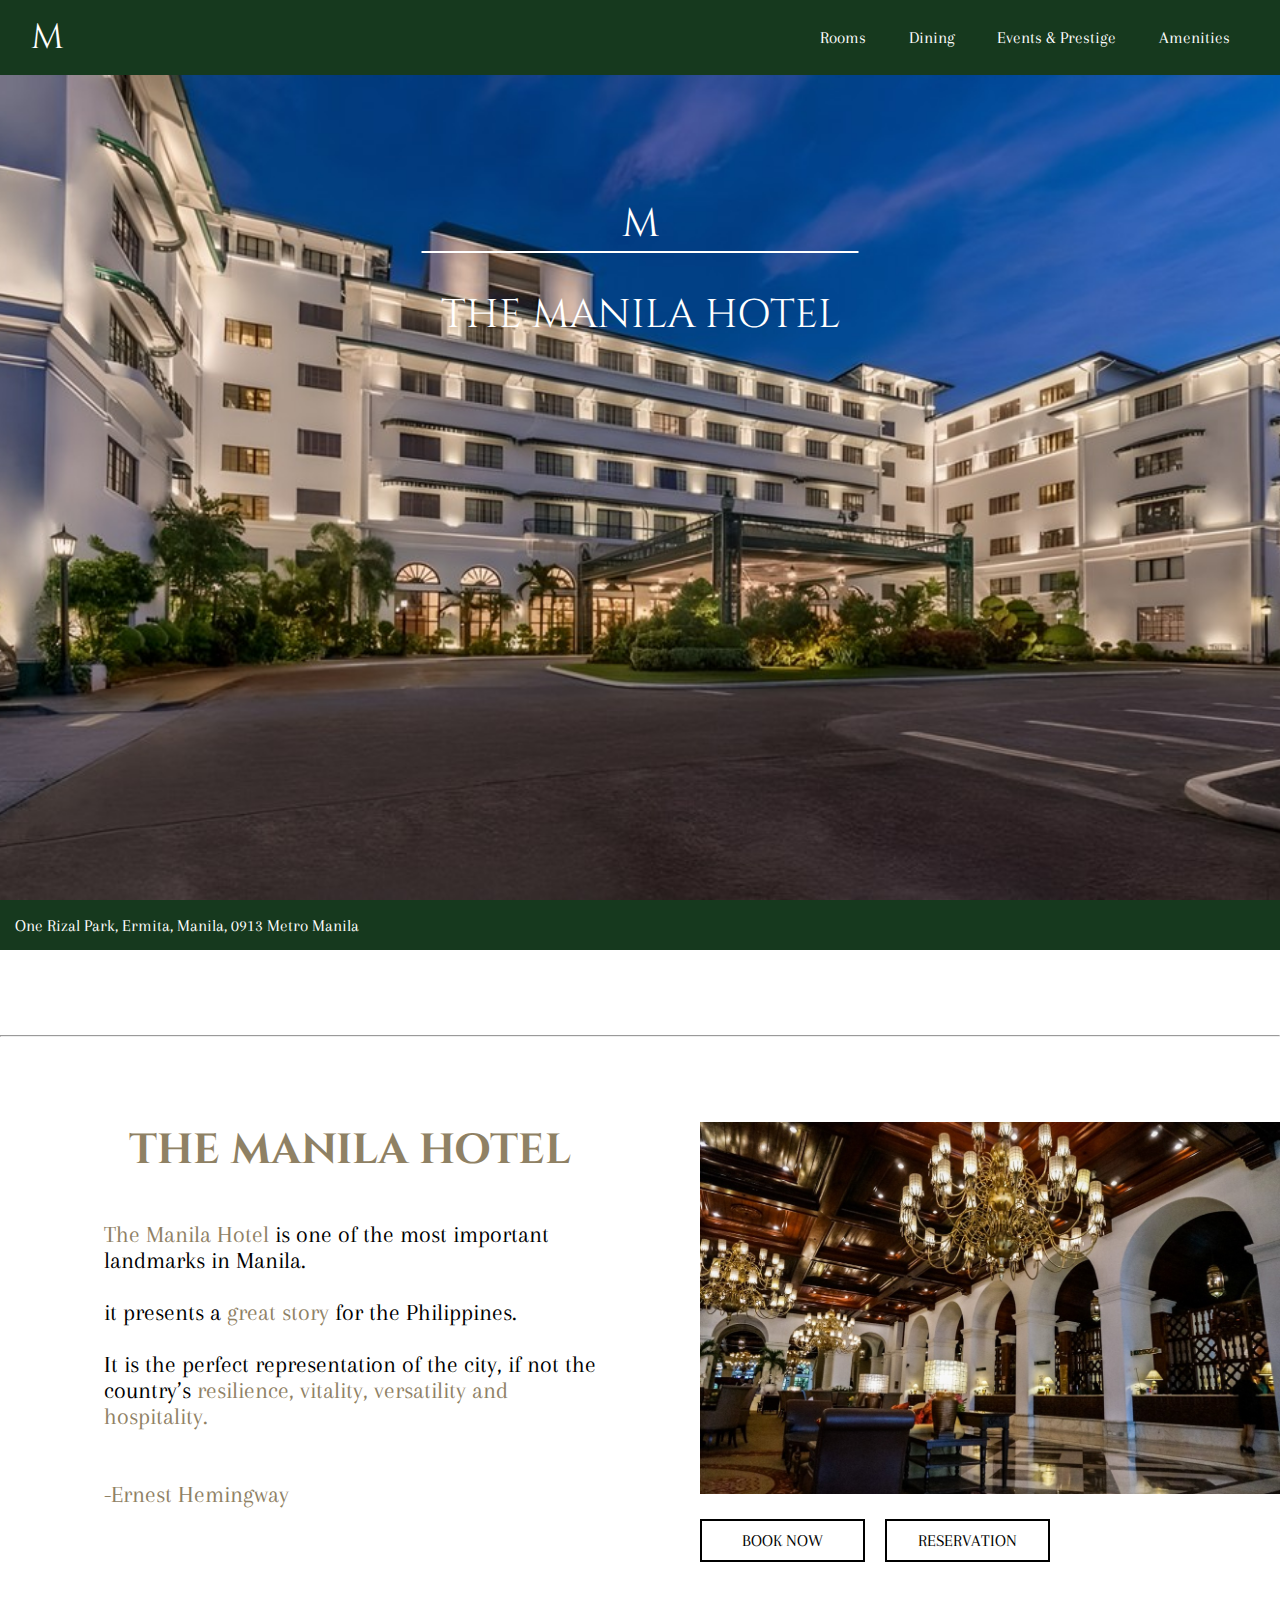
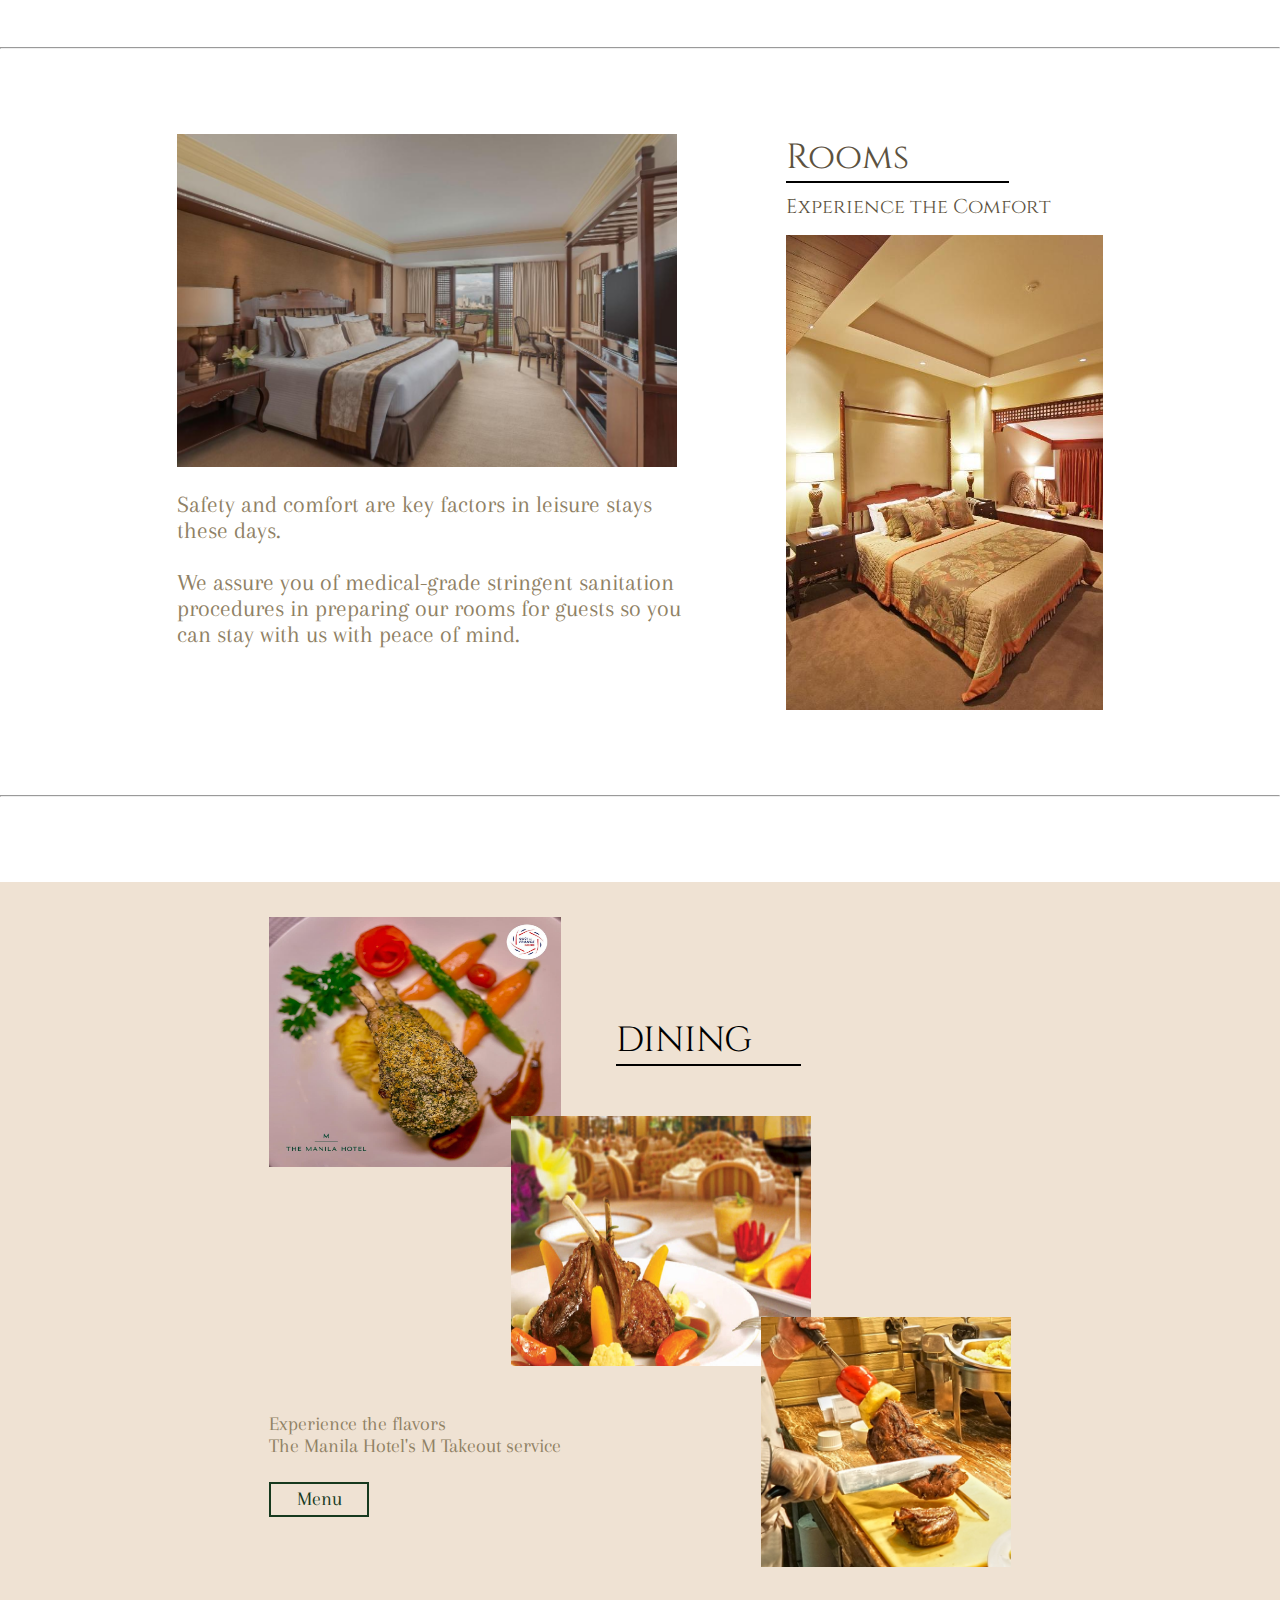
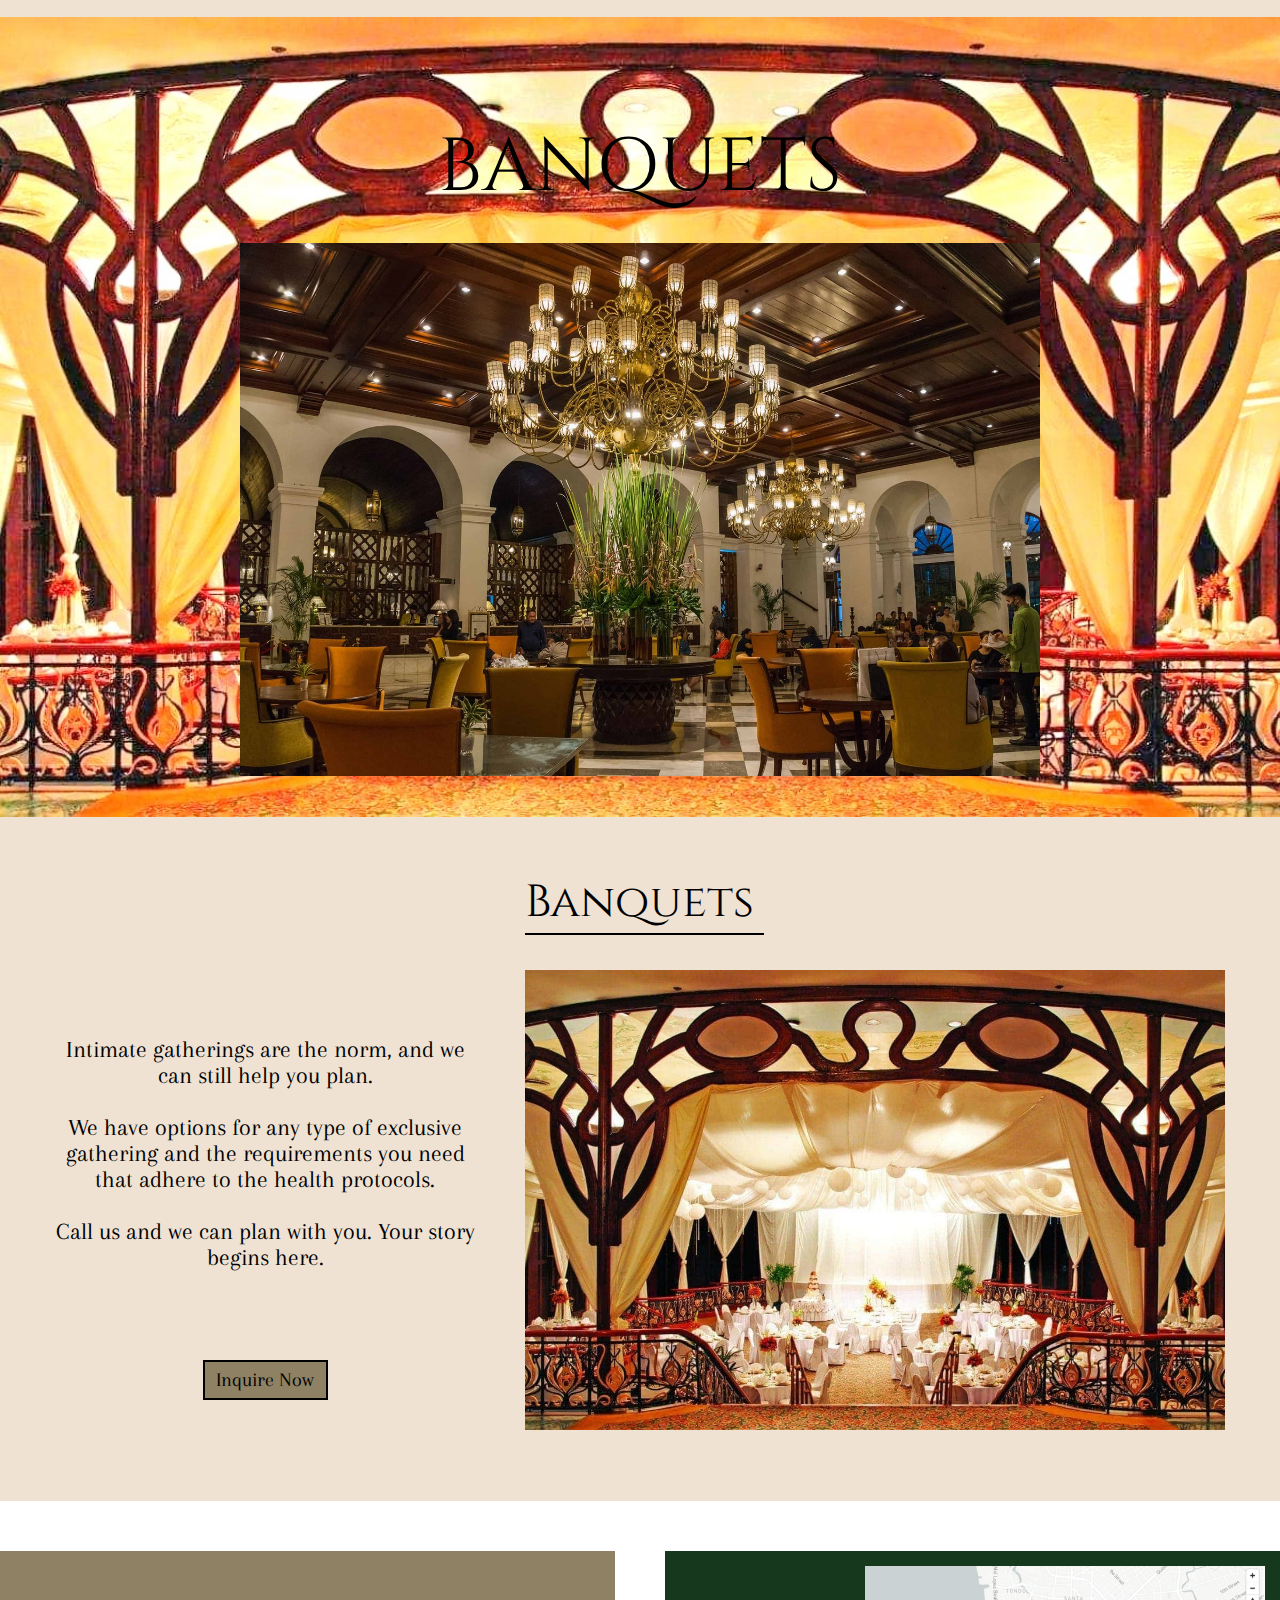
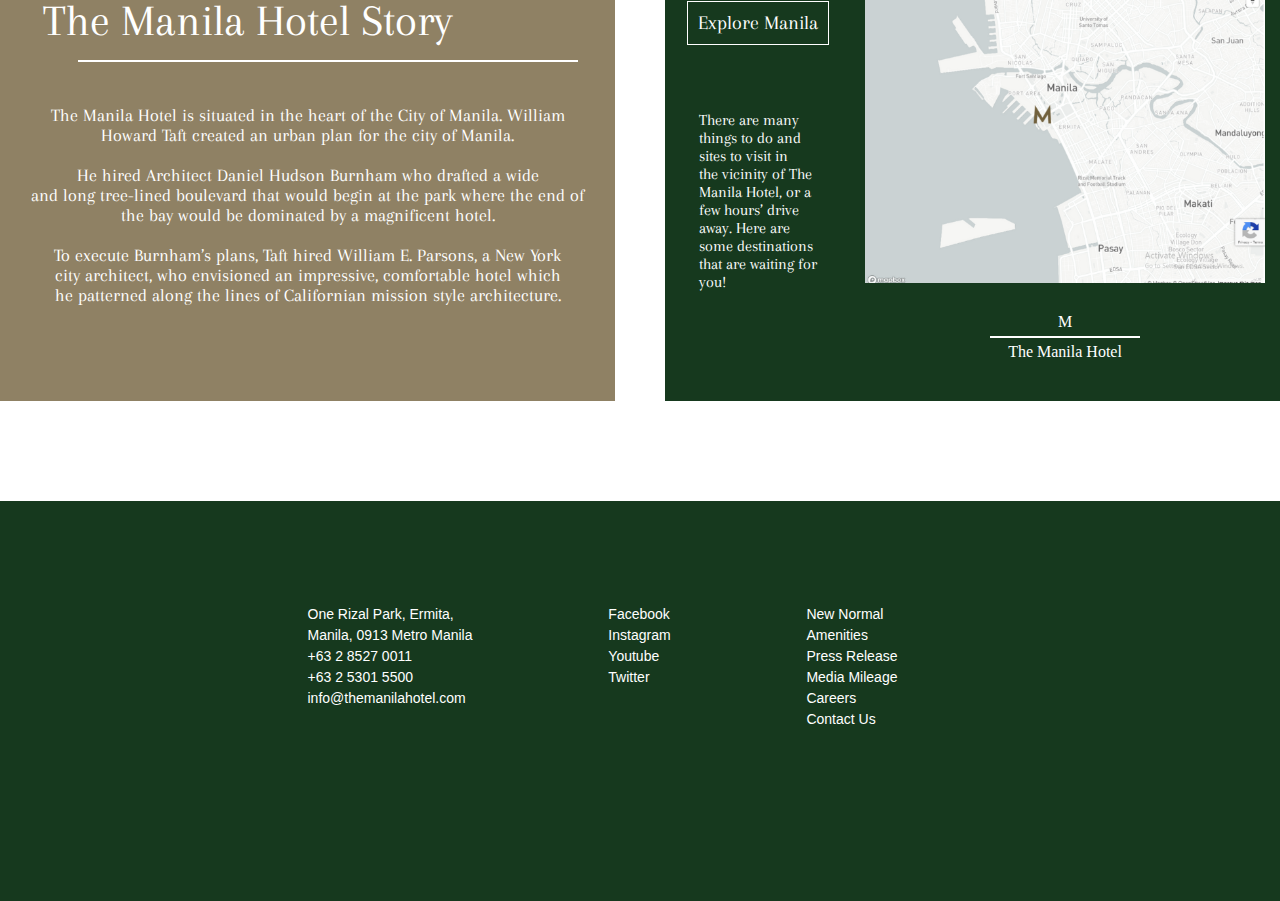
<file: index.html>
<html>
<head>
    <title>The Manila Hotel</title>
    <link rel="preconnect" href="https://fonts.googleapis.com">
    <link rel="preconnect" href="https://fonts.gstatic.com" crossorigin>
    <link href="https://fonts.googleapis.com/css2?family=Arapey:ital@0;1&display=swap" rel="stylesheet">
    <link rel="preconnect" href="https://fonts.googleapis.com">
    <link rel="preconnect" href="https://fonts.gstatic.com" crossorigin>
    <link href="https://fonts.googleapis.com/css2?family=Arapey:ital@0;1&family=Cinzel:wght@400..900&display=swap" rel="stylesheet">
    <link rel="stylesheet" href="style_home.css">
    
</head>
<body>
   <div>
        <div class="firstpage">
            <div class="Topcontainer">
                <div class="logo">
                    <a href="index.html"><button class="homebutton" >M</button></a>
    
                </div>
                <div class="menu">
                    <a href="ROOM.html"><p class="menu_buttons">Rooms</p> </a>
                    <a href="DINING.html"><p  class="menu_buttons">Dining</p></a>
                    <a href="EVENTS.html"><p  class="menu_buttons">Events & Prestige</p></a>
                    <p  class="menu_buttons">Amenities</p>
                </div>
    
            </div >
    
            <div class="textwrapper">
                <div class="textin_wrapper">
                    M
                </div>
                <div class="textin_wrapper2">
                    THE MANILA HOTEL
                </div>

               
        
            </div>
            <div class="below_img1">
                <p class="below_img1_text">One Rizal Park, Ermita, Manila, 0913 Metro Manila</p>
            </div>
            
            
        </div>
        <hr>
        <div class="secondpage">
            <div class="maincontainer_page2">
                <div class="label_mainpage2">
                    <div class="title_page2">
                        <h2 >THE MANILA HOTEL</h2>
                    </div>
                    <div class="paragraphs_page2">
                        <p>
                            <span>The Manila Hotel</span> is one of the most important 
                            <br>
                            landmarks in Manila. 
                            <br>
                            <br>
                            it presents a <span>great story</span> for the Philippines.
                            <br>
                            <br>
                            It is the perfect representation of the city, if not the 
                            <br>country’s <span>resilience, vitality, versatility and 
                            <br>hospitality.</span>
                            <br>
                            <br>
                            <br>
                            <span>-Ernest Hemingway</span>
                        </p>
                    </div>
                    
                    
                </div>
                <div class="image_mainpage2">
                    <div>
                        <img src="images/page2img.jpg" class="page2img">
                    </div>
                    <div class="buttons_page2">
                        <button>BOOK NOW</button>
                        <button>RESERVATION</button>
                    </div>
                    
                </div >
                
            </div>
        </div>
        <hr>
        <div class="thirdpage">
            <div class="maincontainer_page3">
                <div class="content1_pg3">
                    <img src="images/roompic1_pg3.jpg" class="roompic1_pg3">
                    <div class="safety">
                        <p>
                            Safety and comfort are key factors in leisure stays
                            <br>
                            these days.
                            <br>
                            <br>
                            We assure you of medical-grade stringent sanitation
                            <br>
                            procedures in preparing our rooms for guests so you
                            <br>
                            can stay with us with peace of mind.
                        </p>
                    </div>
                </div>

                <div class="content2_pg3">
                    <div class="container_roomlabel">
                        <span>Rooms</span> 
                        <p class="exp">Experience the Comfort</p>
                    </div>
                    <img src="images/roompic2_pg3.jpg" class="roompic2_pg3">
                </div>

            </div>

           
        </div>
        <hr>
        <div class="fourthpage">
            <div class="maincontainer_page4">
                <div class="images_page4">
                    <div class="dining_pic1div">
                        <img src="images/dining_pic1.jpg" class="dining_pic1">
                        <div class="take_menu">
                            <span > 
                                Experience the flavors
                                <br>
                                The Manila Hotel's M Takeout service
                            </span>
                            <button >Menu</button>
                        </div>
                        
                    </div>
                    <div class="dining_pic2div">
                        <span class="dining">DINING</span>  
                        <img src="images/dining_pic2.jpg" class="dining_pic2">
                    </div>
                    <div class="dining_pic3div">
                        <img src="images/dining_pic3.jpg" class="dining_pic3">
                    </div>
                    
                    
                   
                   
                    

                </div>
                
                
                
                
                

            </div>
            
        </div>
        
        <div class="fifthpage">
            <div class="maincontainer_page5">
                <img src="images/pic 13.jpg" class="pic13">
                <span>BANQUETS</span>
                <img src="images/pic 12.jpg" class="pic12">

            </div>

        </div>


        <div class="sixthpage">
            <div class="maincontainer_page6">
                <div class="leftdiv_pg6">
                    <span>
                        Intimate gatherings are the norm, and we 
                        <br>
                        can still help you plan.
                        <br>
                        <br>
                        We have options for any type of exclusive
                        <br> 
                        gathering and the requirements you need 
                        <br>
                        that adhere to the health protocols. 
                        <br>
                        <br>
                        Call us and we can plan with you. Your story 
                        <br>
                        begins here.
                    </span>
                    <button>
                        Inquire Now
                    </button>
                </div>
                <div class="rightdiv_pg6">
                    <span class="pg6right_text">
                        Banquets
                    </span>
                    <img src="images/pic13orig.jpg" class="imageinpage6" >
                </div>



            </div>
        </div>
        <div class="seventhpage">
            <div class="maincontainer_page7">
                <div class="page7_div1">
                    <span>The Manila Hotel Story</span>
                </div>
                <div class="page7_div2">
                    <p>
                        The Manila Hotel is situated in the heart of the City of Manila. William 
                        <br>
                        Howard Taft created an urban plan for the city of Manila. 
                        <br>
                        <br>
                        He hired Architect Daniel Hudson Burnham who drafted a wide 
                        <br>
                        and long tree-lined boulevard that would begin at the park where the end of 
                        <br>
                        the bay would be dominated by a magnificent hotel. 
                        <br>
                        <br>
                        To execute Burnham’s plans, Taft hired William E. Parsons, a New York 
                        <br>
                        city architect, who envisioned an impressive, comfortable hotel which 
                        <br>
                        he patterned along the lines of Californian mission style architecture.
                    </p>
                </div>
                
            </div>
            <div class="maincontainer_page8">
                <div class="explore">
                    <a href="https://www.google.com/maps/place/The+Manila+Hotel/@14.5832728,120.9690739,17z/data=!3m1!4b1!4m9!3m8!1s0x3397ca1cd1819401:0x1fcf5e00dfe8decc!5m2!4m1!1i2!8m2!3d14.5832729!4d120.9739395!16s%2Fm%2F02z1sjl?entry=ttu"><p class="expmanila">Explore Manila</p></a>
                    <p>
                        There are many <br>
                        things to do and <br>
                        sites to visit in <br>
                        the vicinity of The <br>
                        Manila Hotel, or a <br>
                        few hours’ drive <br>
                        away. Here are <br>
                        some destinations <br>
                        that are waiting for <br> 
                        you!
                    </p>
                </div>
                <div class="map">
                    <a href="https://www.google.com/maps/place/The+Manila+Hotel/@14.5832728,120.9690739,17z/data=!3m1!4b1!4m9!3m8!1s0x3397ca1cd1819401:0x1fcf5e00dfe8decc!5m2!4m1!1i2!8m2!3d14.5832729!4d120.9739395!16s%2Fm%2F02z1sjl?entry=ttu"><img src="images/mapa.png" alt=""></a>
                    <p>M</p>
                    <span>The Manila Hotel</span>
                </div>
                
            </div>

        </div>
        <div class="finaldiv">
            <div class="maincontainer_final">
                <div class="fdiv1">
                    <p>One Rizal Park, Ermita,</p>
                    <p>Manila, 0913 Metro Manila</p>
                    <p>+63 2 8527 0011</p>
                    <p>+63 2 5301 5500</p>
                    <p>info@themanilahotel.com</p>
                    
                </div>
                <div class="fdiv2">
                    <a href="https://www.facebook.com/TheManilaHotel"><p>Facebook</p></a>
                    <a href="https://www.instagram.com/themanilahotel/"><p>Instagram</p></a>
                    <a href="https://www.youtube.com/channel/UCEu5V1Cxyl5MPUMaY8uoEwg"><p>Youtube</p></a>
                    <a href="https://x.com/TheManilaHotel"><p>Twitter</p></a>
                </div>
                <div class="fdiv3">
                    <p>New Normal</p>
                    <p>Amenities</p>
                    <p>Press Release</p>
                    <p> Media Mileage</p>
                    <p>Careers</p>
                    <p>Contact Us</p>
                </div>

            </div>
        </div>
       


    </div>
    
</body>



</html>
</file>
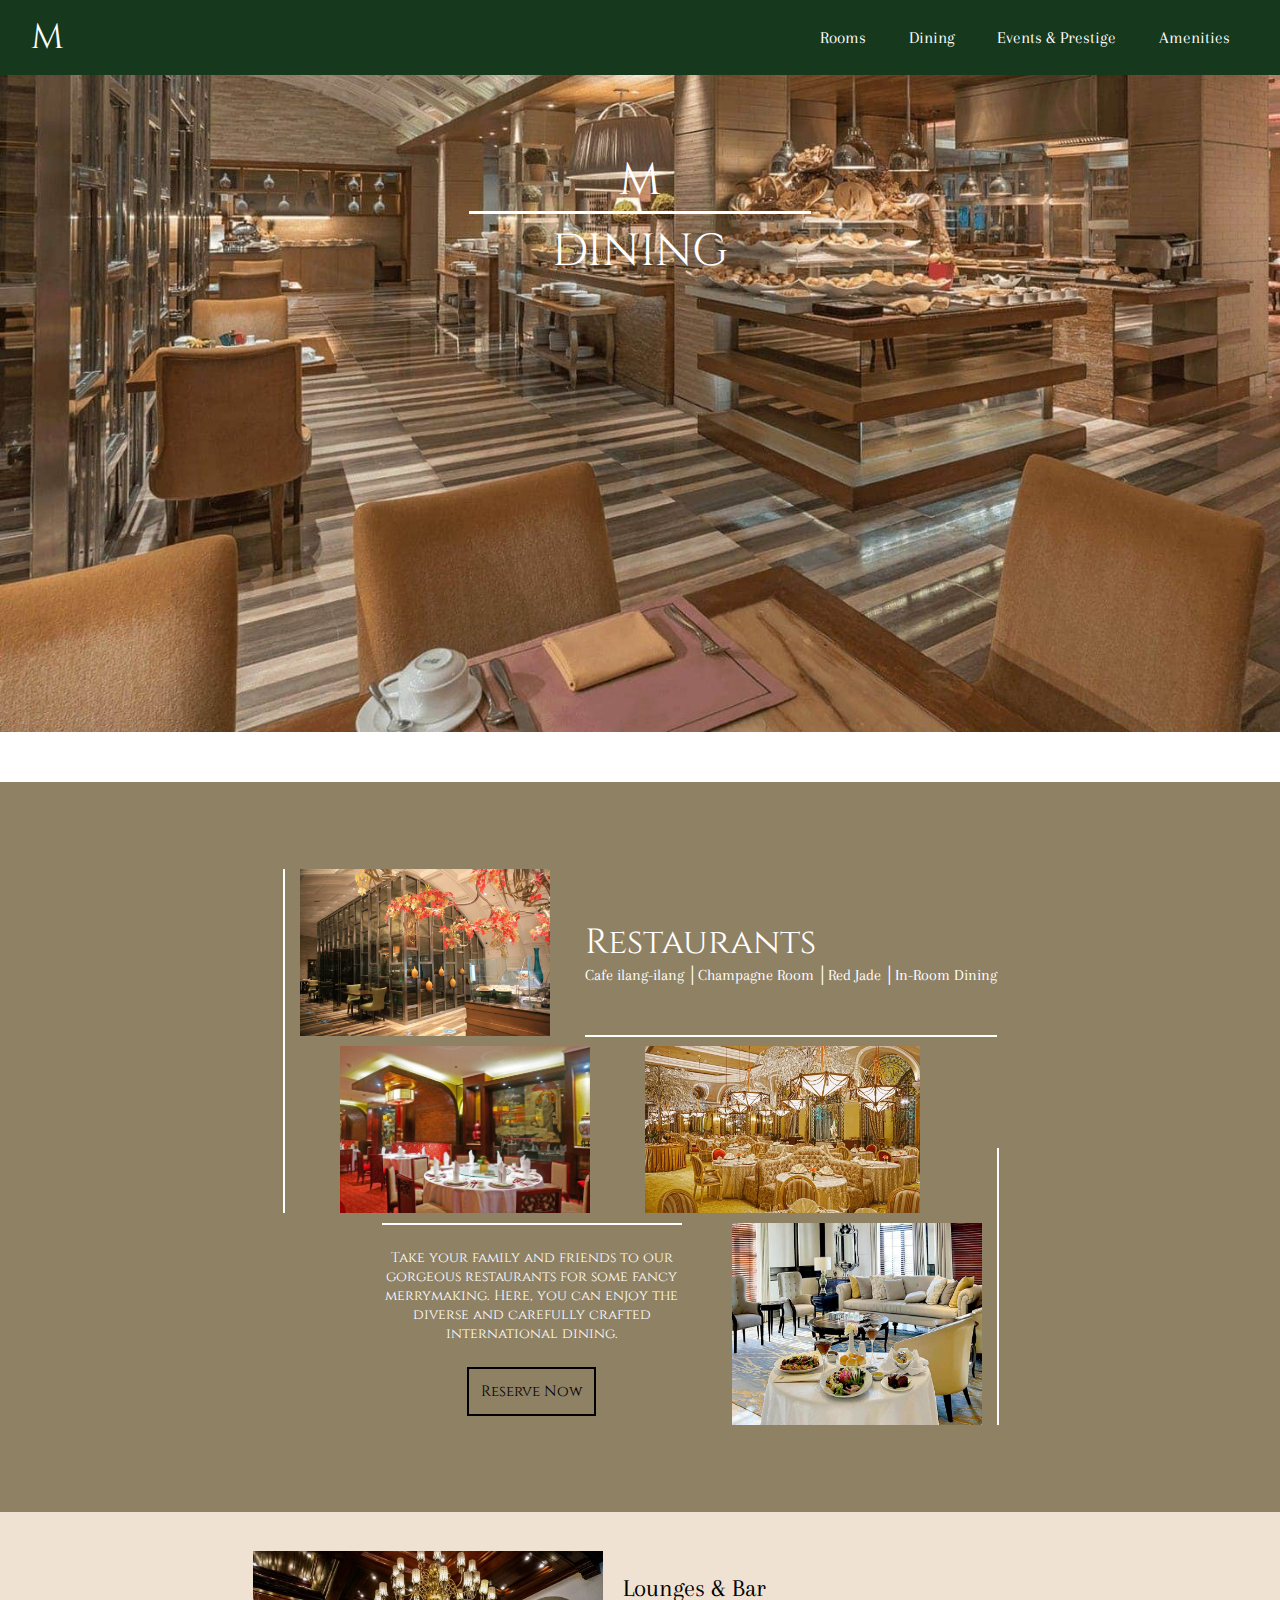
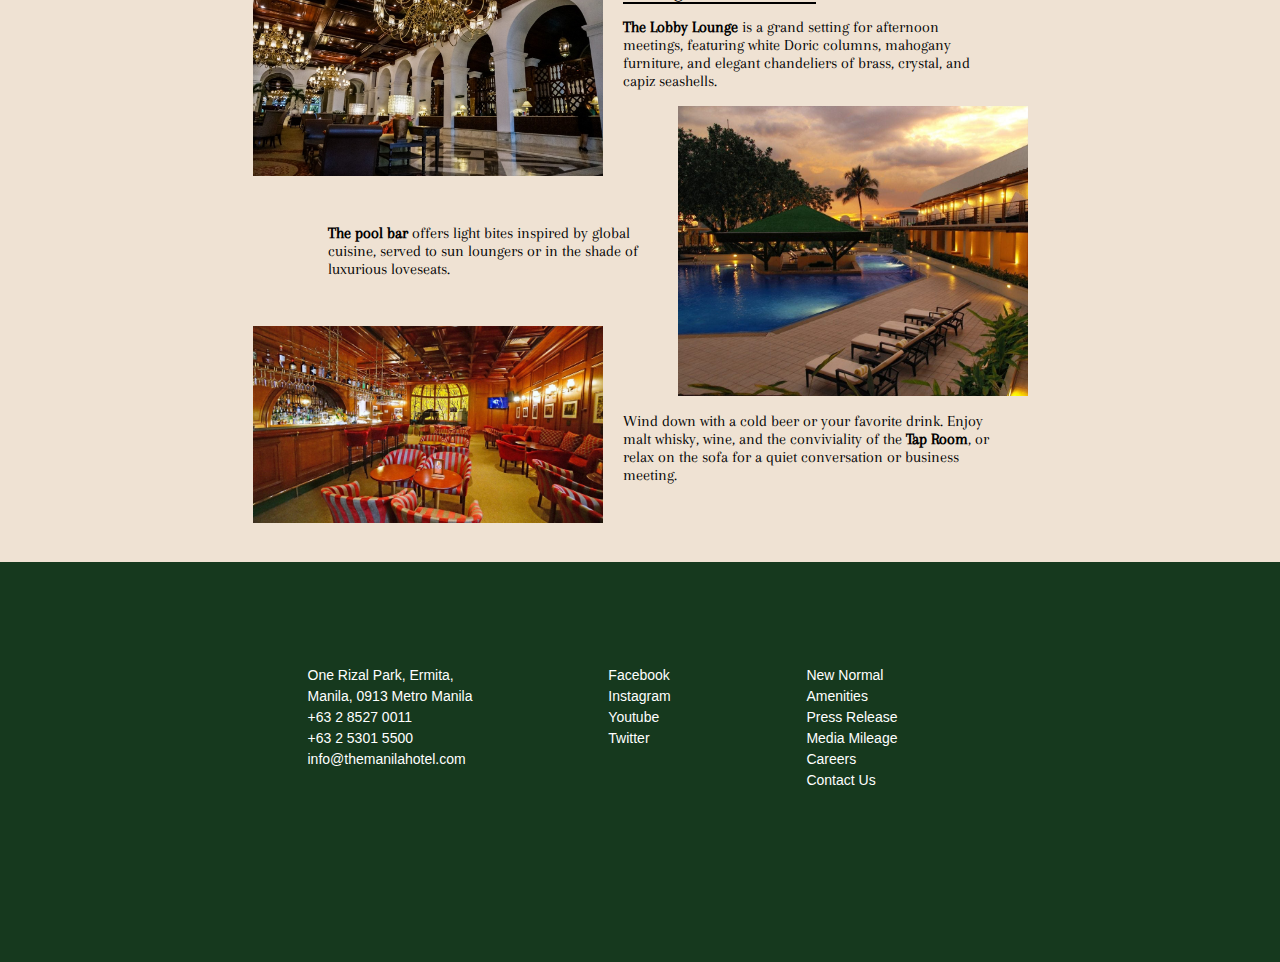
<file: DINING.html>
<html>
    <head>
        <title>DINING</title>
        <link rel="preconnect" href="https://fonts.googleapis.com">
        <link rel="preconnect" href="https://fonts.gstatic.com" crossorigin>
        <link href="https://fonts.googleapis.com/css2?family=Arapey:ital@0;1&display=swap" rel="stylesheet">
        <link rel="preconnect" href="https://fonts.googleapis.com">
        <link rel="preconnect" href="https://fonts.gstatic.com" crossorigin>
        <link href="https://fonts.googleapis.com/css2?family=Arapey:ital@0;1&family=Cinzel:wght@400..900&display=swap" rel="stylesheet">
        <link rel="stylesheet" href="style_dining.css">
    </head>
</html>
<body>
    <div class="main">
        <div class="firstpage">
            <div class="Topcontainer">
                <div class="logo">
                    <a href="HOME.html"><button class="homebutton" >M</button></a>
    
    
                </div>
                <div class="menu">
                    <a href="ROOM.html"><p class="menu_buttons">Rooms</p> </a>
                    <a href="DINING.html"><p  class="menu_buttons">Dining</p></a>
                    <a href="EVENTS.html"><p  class="menu_buttons">Events & Prestige</p></a>
                    <p  class="menu_buttons">Amenities</p>
                    </a>
                </div>
    
            </div >
        </div>

        <div class="secondpage">
            <div class="maincontainer_page2">
               <span>M</span>
               <p>DINING</p>

            </div>

        </div>
        <div class="thirdpage">
            <div class="pg3container1">
                <div class="pg3container1_1">
                    <img src="images/Wine-and-Cheese3-scaled.jpg" alt="">
                    <div>
                        <p><span>Restaurants</span><br>
                            Cafe ilang-ilang │Champagne Room │Red Jade │In-Room Dining </p>
                    </div>
                   
                </div>
                <div class="pg3container1_2">
                    <img src="images/Red-Jade-Restaurant-4-1024x685.jpg" class="pg3container1_2_img">
                    <img src="images/Champagne-Room.jpg" class="Champagne-Room">

                </div>
            </div>
            <div class="pg3container2">
                <div>
                    <p>
                        Take your family and friends to our <br>
                        gorgeous restaurants for some fancy <br>
                        merrymaking. Here, you can enjoy the <br>
                        diverse and carefully crafted <br>
                        international dining.
                    </p>
                    <button>Reserve Now</button>

                </div>
                
                <img src="images/IN-ROOM-DINING-HEADER.jpg" alt="">
            </div>

        </div>
        <div class="fourthpage">
            <div class="maincontainer_page4">
                <div class="column1_pg4">
                    <div class="column1_img1">
                        <img src="images/page2img.jpg" alt="">
                    </div>

                    <div class="column1_pg4_p"> 
                        <p><b>The pool bar</b> offers light bites inspired by global <br>
                            cuisine, served to sun loungers or in the shade of <br>
                            luxurious loveseats.</p>
                    </div>

                    <div class="column1_img2">
                        <img src="images/DSC058051-scaled.jpg" alt="">
                    </div>




                </div>
                <div class="column2_pg4">
                    <div>
                        <span>Lounges & Bar</span>
                    </div>
                    <div>
                        <p>
                            <b>The Lobby Lounge</b> is a grand setting for afternoon <br>
                            meetings, featuring white Doric columns, mahogany <br>
                            furniture, and elegant chandeliers of brass, crystal, and  <br>
                            capiz seashells.  
                        </p>
                    </div>

                    <div>
                        <img src="images/TMH-Pool3-1024x848.jpg" alt="">
                    </div>

                    <div>
                        <p>
                            Wind down with a cold beer or your favorite drink. Enjoy <br>
                            malt whisky, wine, and the conviviality of the <b>Tap Room</b>, or <br>
                            relax on the sofa for a quiet conversation or business <br>
                            meeting.
                        </p>

                    </div>

                </div>
                

            </div>

        </div>
        <div class="finaldiv">
            <div class="maincontainer_final">
                <div class="fdiv1">
                    <p>One Rizal Park, Ermita,</p>
                    <p>Manila, 0913 Metro Manila</p>
                    <p>+63 2 8527 0011</p>
                    <p>+63 2 5301 5500</p>
                    <p>info@themanilahotel.com</p>
                    
                </div>
                <div class="fdiv2">
                    <a href="https://www.facebook.com/TheManilaHotel"><p>Facebook</p></a>
                    <a href="https://www.instagram.com/themanilahotel/"><p>Instagram</p></a>
                    <a href="https://www.youtube.com/channel/UCEu5V1Cxyl5MPUMaY8uoEwg"><p>Youtube</p></a>
                    <a href="https://x.com/TheManilaHotel"><p>Twitter</p></a>
                </div>
                <div class="fdiv3">
                    <p>New Normal</p>
                    <p>Amenities</p>
                    <p>Press Release</p>
                    <p> Media Mileage</p>
                    <p>Careers</p>
                    <p>Contact Us</p>
                </div>

            </div>
        </div>

    </div>
</body>
</file>
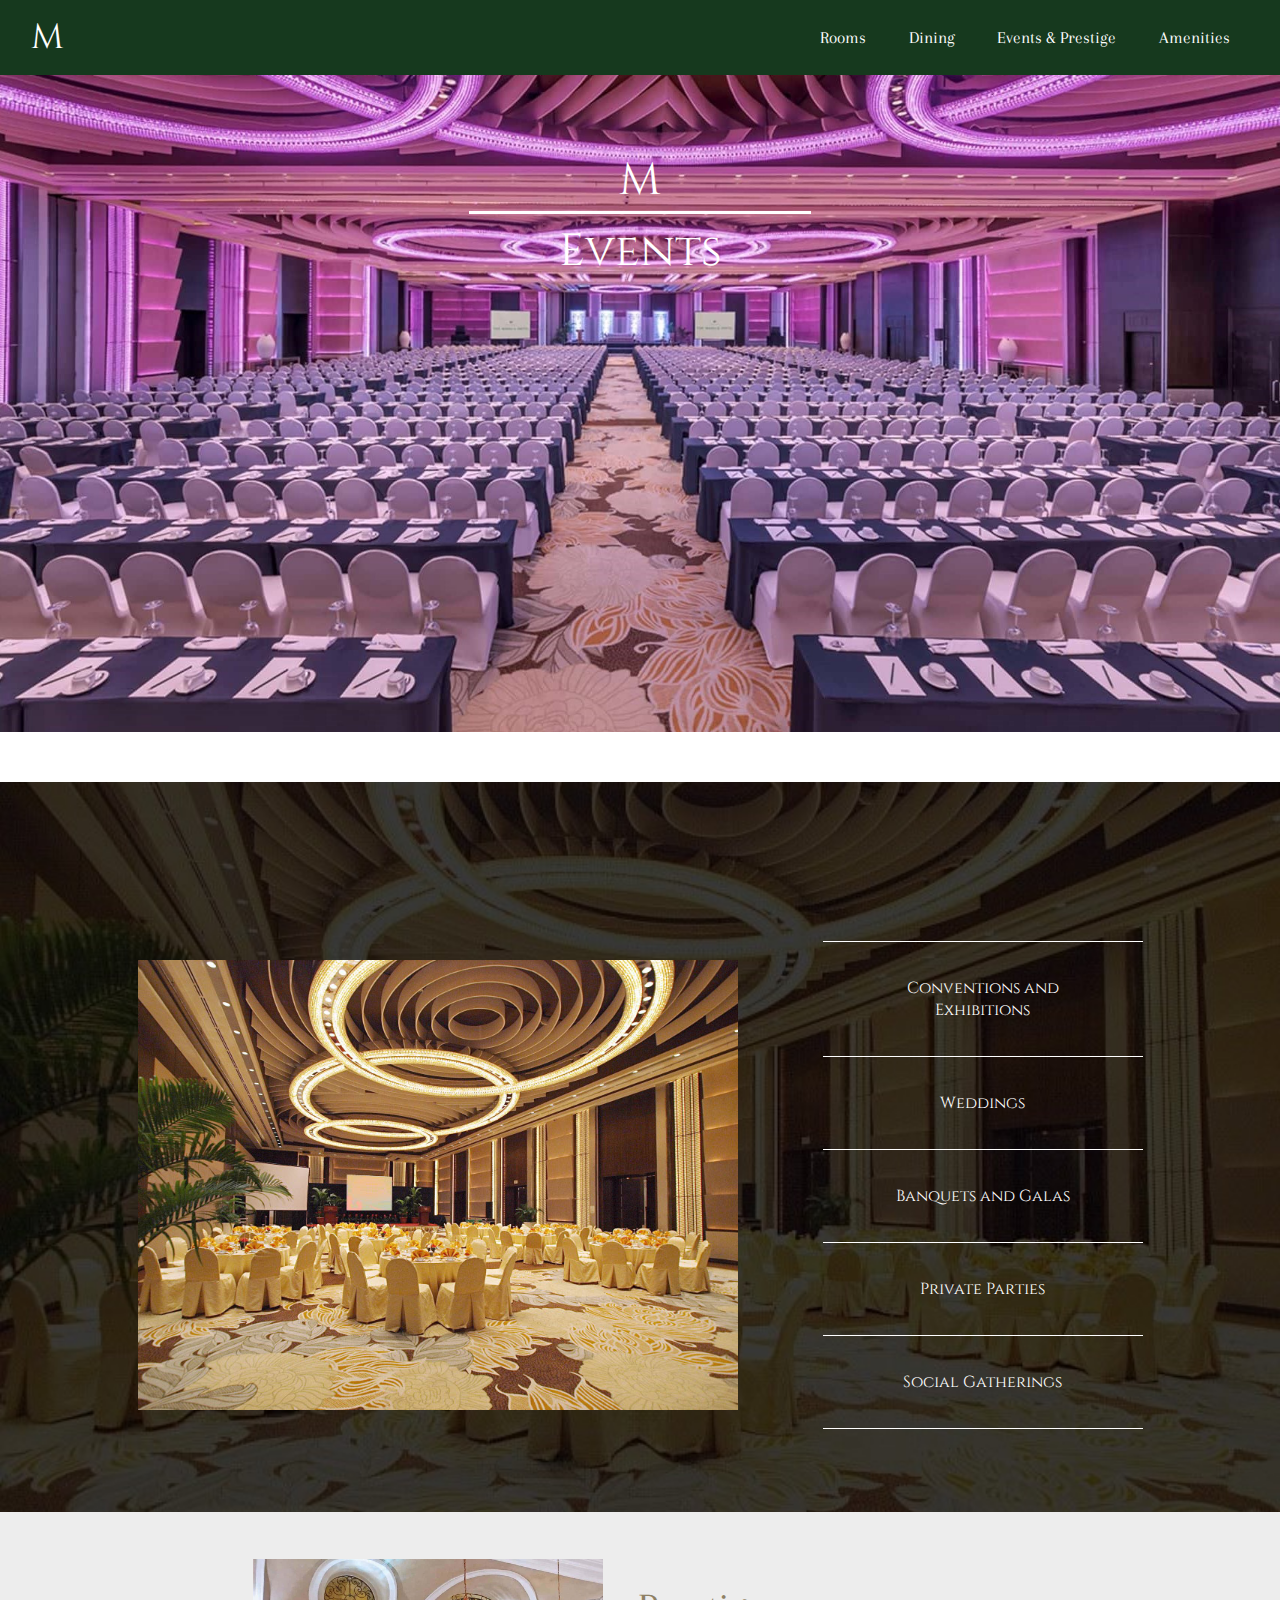
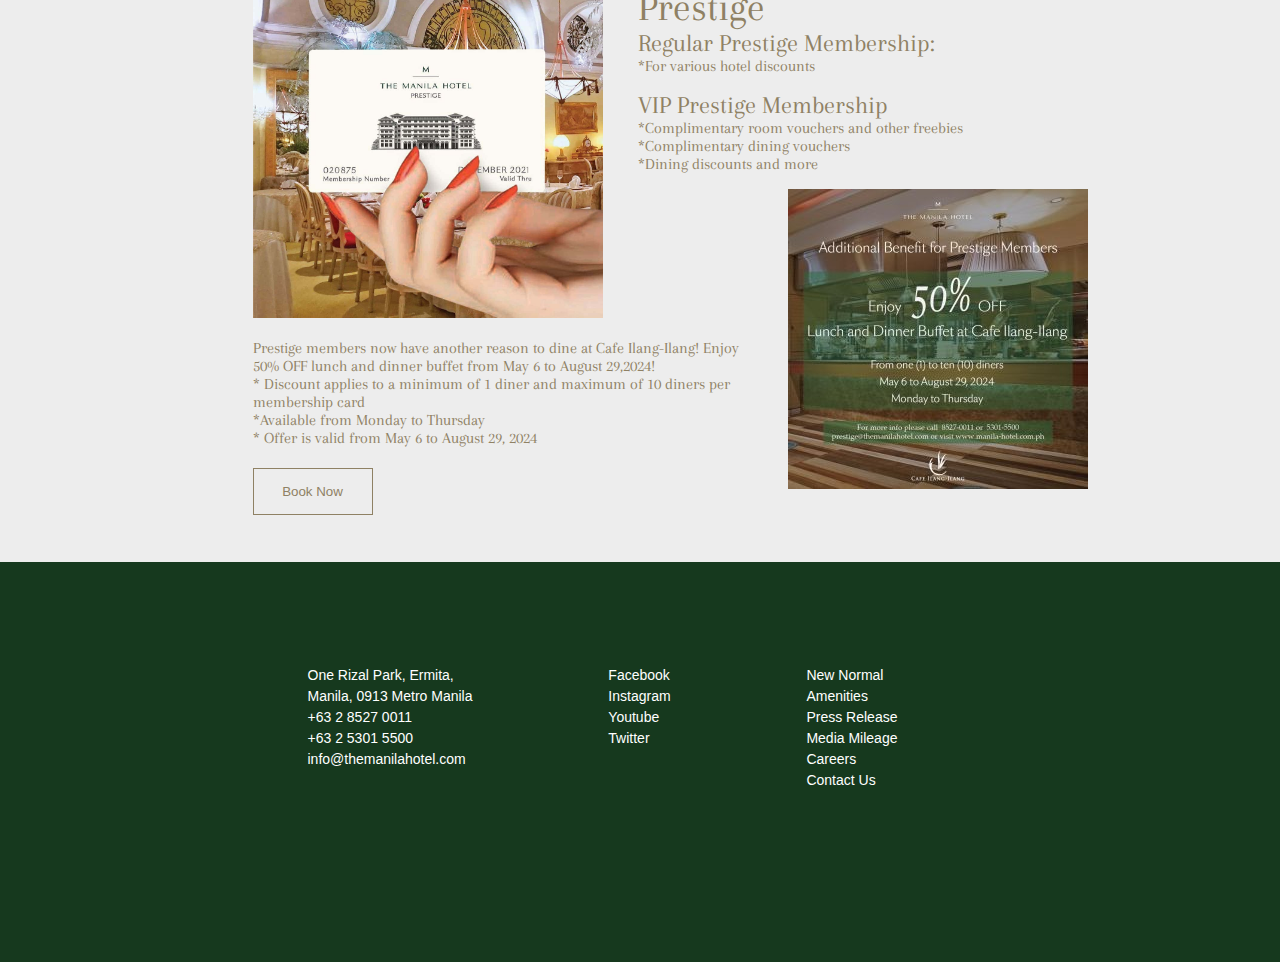
<file: EVENTS.html>
<html>
    <head>
        <title>EVENTS</title>
        <link rel="preconnect" href="https://fonts.googleapis.com">
        <link rel="preconnect" href="https://fonts.gstatic.com" crossorigin>
        <link href="https://fonts.googleapis.com/css2?family=Arapey:ital@0;1&display=swap" rel="stylesheet">
        <link rel="preconnect" href="https://fonts.googleapis.com">
        <link rel="preconnect" href="https://fonts.gstatic.com" crossorigin>
        <link href="https://fonts.googleapis.com/css2?family=Arapey:ital@0;1&family=Cinzel:wght@400..900&display=swap" rel="stylesheet">
        <link rel="stylesheet" href="style_events.css">
    </head>
</html>
<body>
    <div class="main">
        <div class="firstpage">
            <div class="Topcontainer">
                <div class="logo">
                    <a href="index.html"><button class="homebutton" >M</button></a>
    
    
                </div>
                <div class="menu">
                    <a href="ROOM.html"><p class="menu_buttons">Rooms</p> </a>
                    <a href="DINING.html"><p  class="menu_buttons">Dining</p></a>
                    <a href="EVENTS.html"><p  class="menu_buttons">Events & Prestige</p></a>
                    <p  class="menu_buttons">Amenities</p>
                    </a>
                </div>
    
            </div >
        </div>
        <div class="secondpage">
            <div class="maincontainer_page2">
               <span>M</span>
               <p>Events</p>

            </div>

        </div>
        <div class="thirdpage">
            <div class="pg3container1">
                <div class="pg3container1_1">
                    <img src="images/eventpg1.jpg" alt="">
                    
                   
                </div>
                <div class="pg3container1_2">
                    <span>Conventions and Exhibitions</span>
                    <span>Weddings</span>
                    <span>Banquets and Galas</span>
                    <span>Private Parties</span>
                    <span class="lastspan">Social Gatherings</span>
                </div>
            </div>
        </div>    
        <div class="fourthpage">
            <div class="maincontainer_page4">
                <div class="column1_pg4">
                    <div class="column1_img1">
                        <img src="images/prestige-square.jpg" alt="">
                    </div>

                    <div class="column1_pg4_p"> 
                        <p>
                            Prestige members now have another reason to dine at Cafe Ilang-Ilang! Enjoy <br>
                            50% OFF lunch and dinner buffet from May 6 to August 29,2024! <br>
                            * Discount applies to a minimum of 1 diner and maximum of 10 diners per membership card <br>
                            *Available from Monday to Thursday <br>
                            * Offer is valid from May 6 to August 29, 2024
                        </p>
                    </div>
                    <button>
                        Book Now
                    </button>

                    




                </div>
                <div class="column2_pg4">
                    <div>
                        <span>Prestige</span>
                    </div>
                    <div class="span2">
                        <span>Regular Prestige Membership:</span>
                        <p>
                            *For various hotel discounts
                        </p>
                    </div>

                    <div class="span3">
                        <span>VIP Prestige Membership</span>
                        <p>
                            *Complimentary room vouchers and other freebies <br>
                            *Complimentary dining vouchers <br>
                            *Dining discounts and more <br>
                        </p>
                        
                    </div>

                    <div>
                       
                        <img src="images/Prestige-50-off-300x300.jpg" alt="">

                    </div>

                </div>
                

            </div>
            
        </div>
        <div class="finaldiv">
            <div class="maincontainer_final">
                <div class="fdiv1">
                    <p>One Rizal Park, Ermita,</p>
                    <p>Manila, 0913 Metro Manila</p>
                    <p>+63 2 8527 0011</p>
                    <p>+63 2 5301 5500</p>
                    <p>info@themanilahotel.com</p>
                    
                </div>
                <div class="fdiv2">
                    <a href="https://www.facebook.com/TheManilaHotel"><p>Facebook</p></a>
                    <a href="https://www.instagram.com/themanilahotel/"><p>Instagram</p></a>
                    <a href="https://www.youtube.com/channel/UCEu5V1Cxyl5MPUMaY8uoEwg"><p>Youtube</p></a>
                    <a href="https://x.com/TheManilaHotel"><p>Twitter</p></a>
                </div>
                <div class="fdiv3">
                    <p>New Normal</p>
                    <p>Amenities</p>
                    <p>Press Release</p>
                    <p> Media Mileage</p>
                    <p>Careers</p>
                    <p>Contact Us</p>
                </div>

            </div>
        </div>


    </div>
</body>
</file>
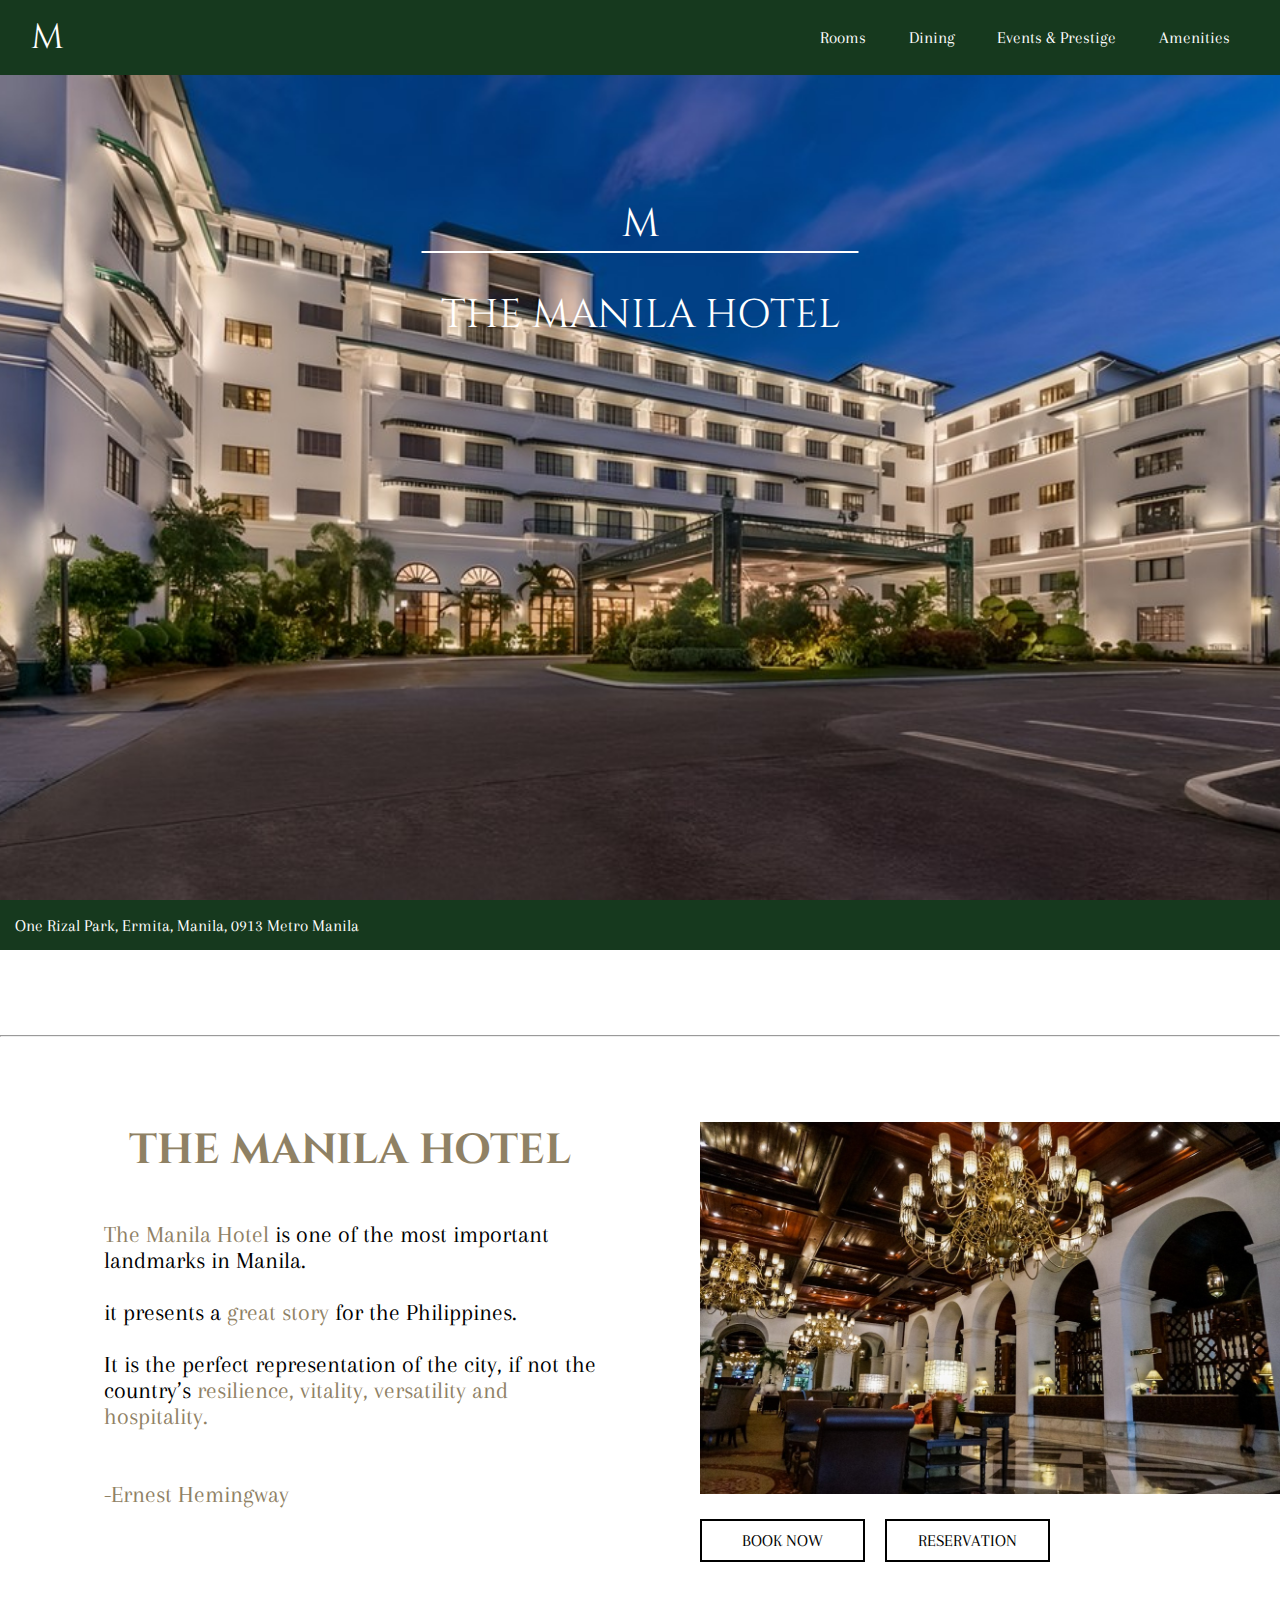
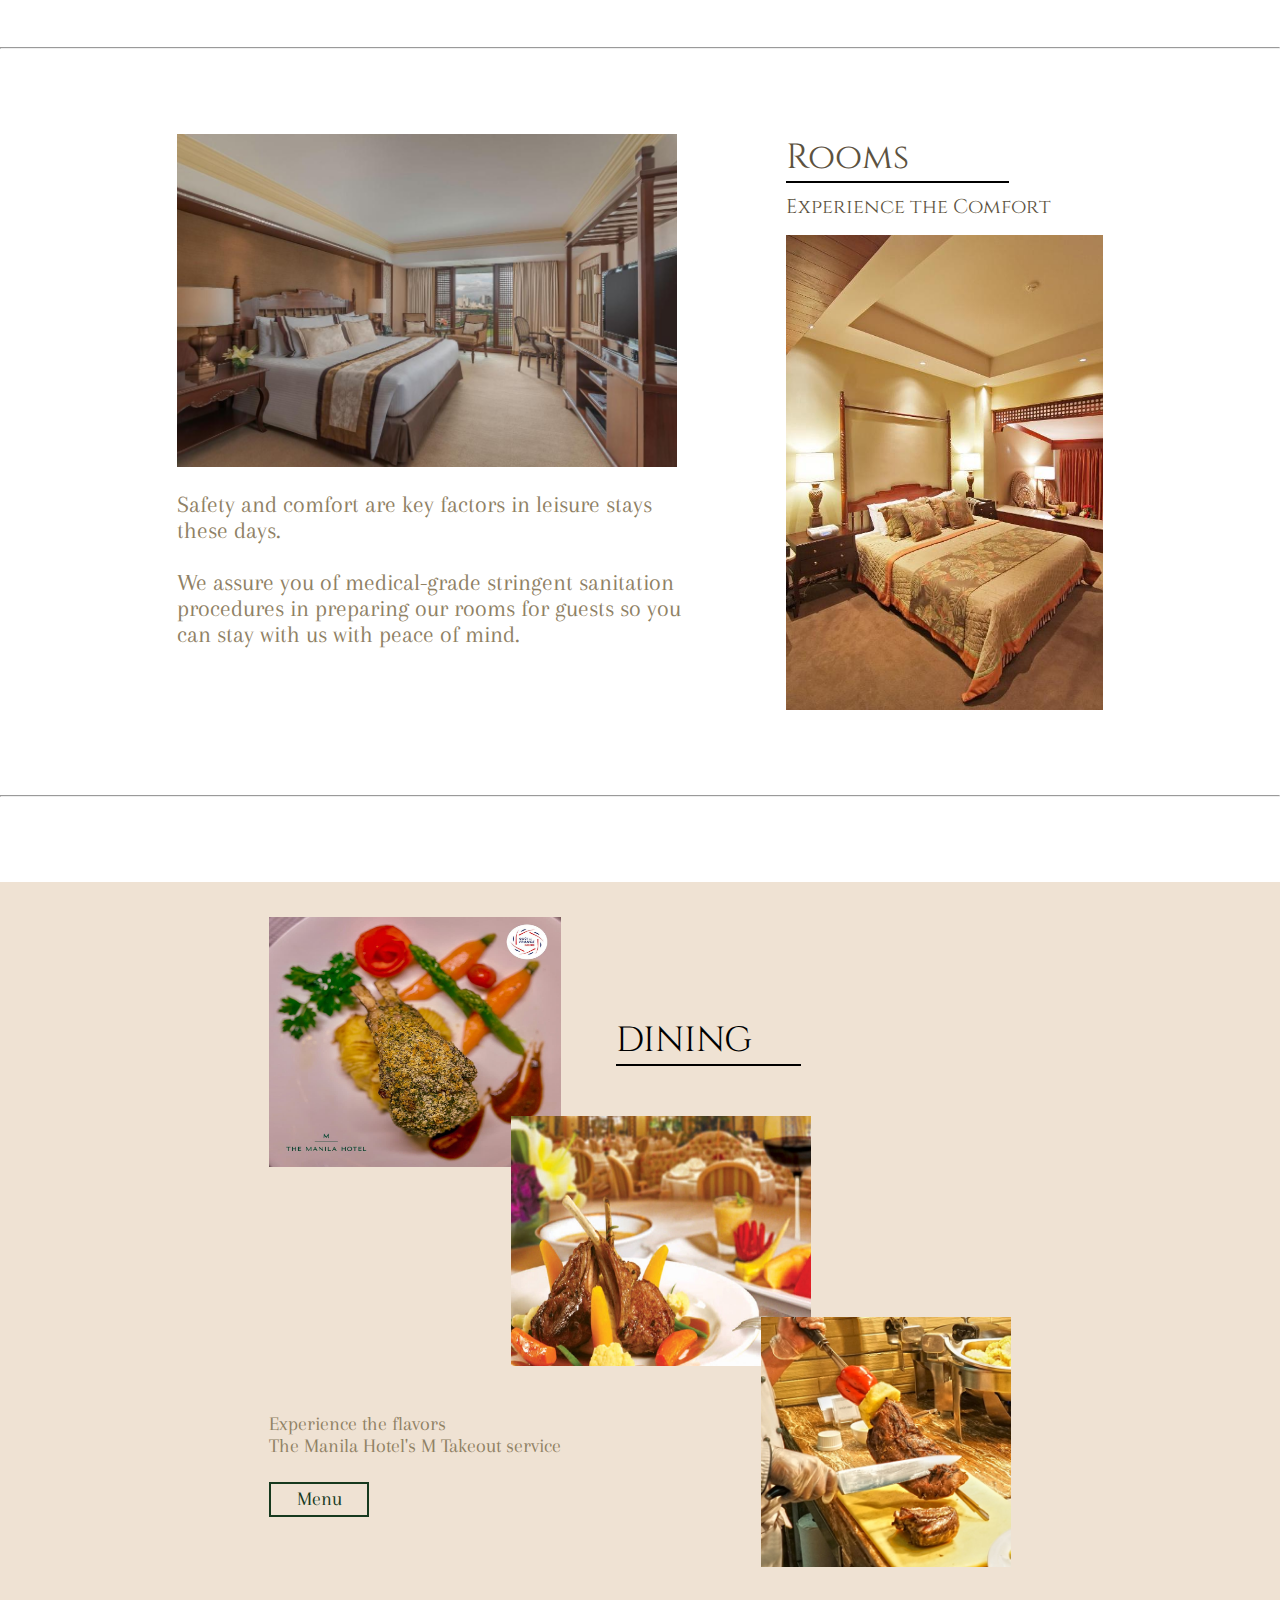
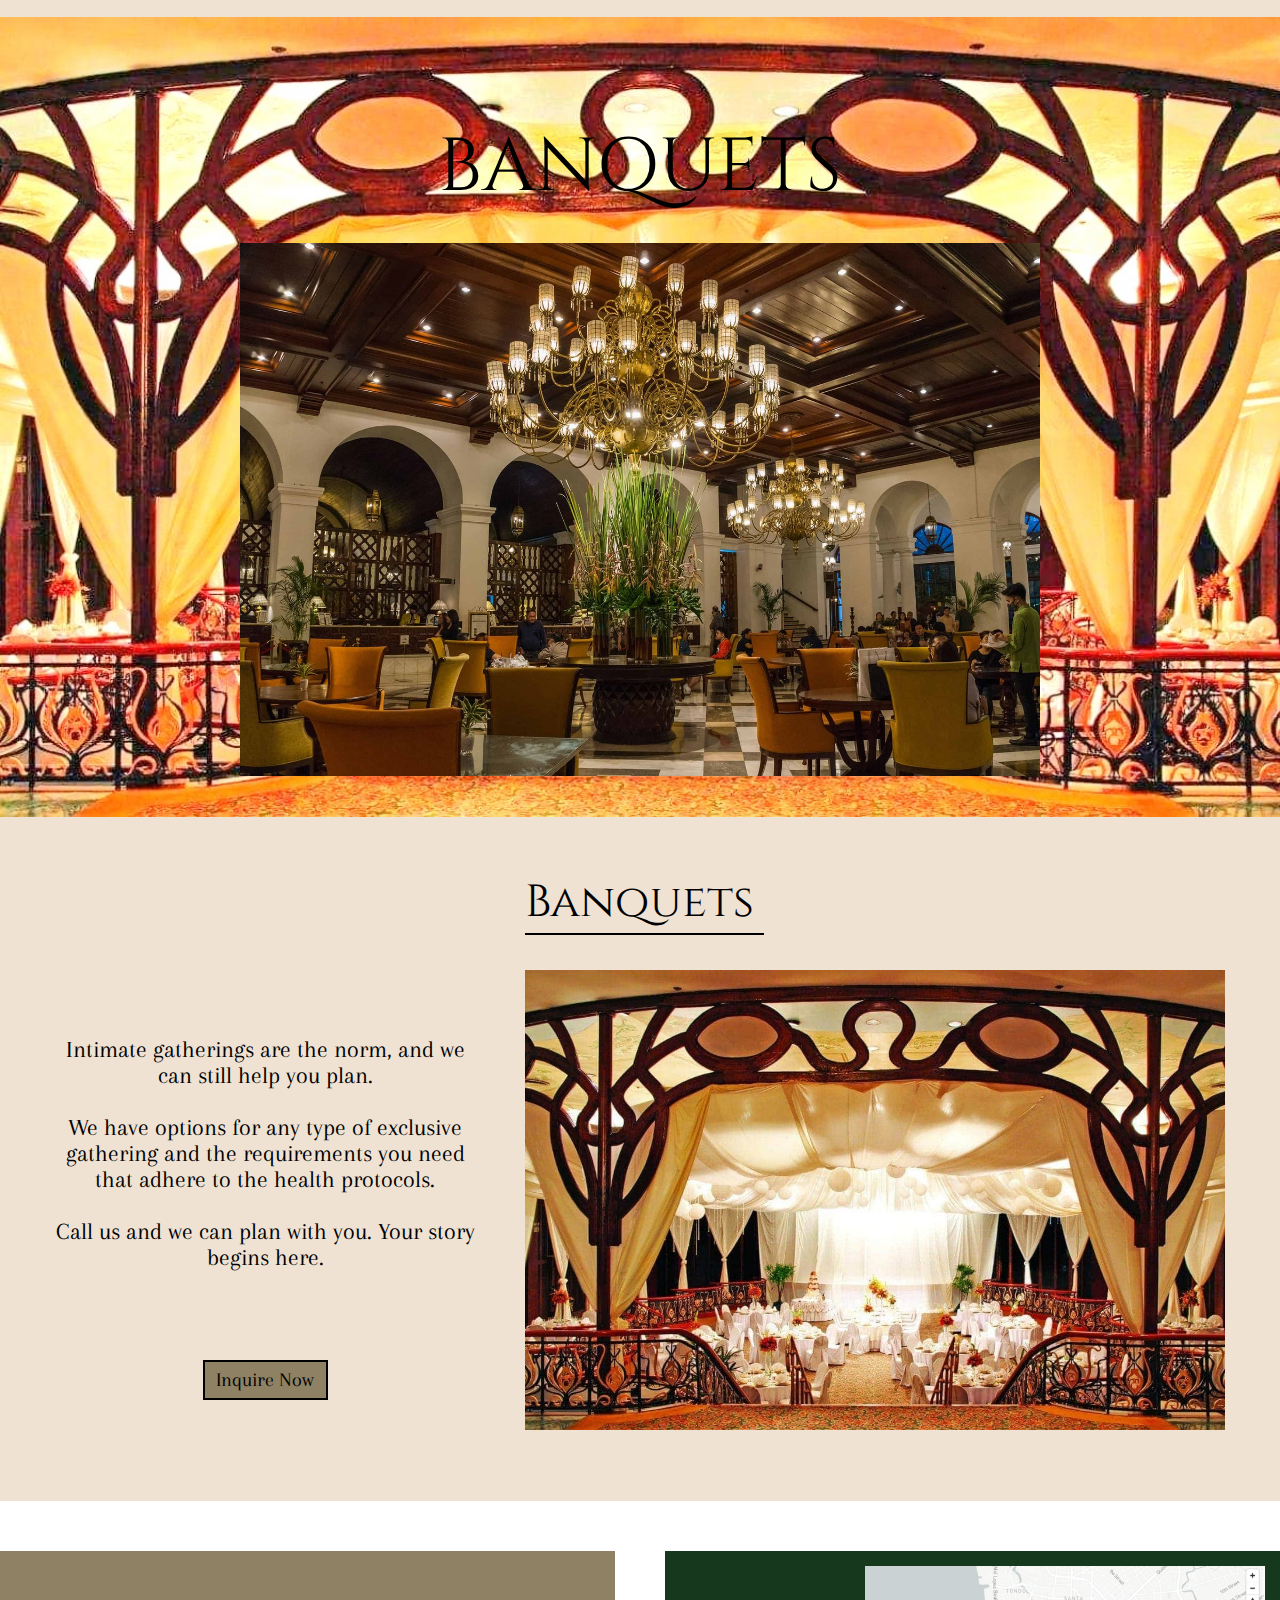
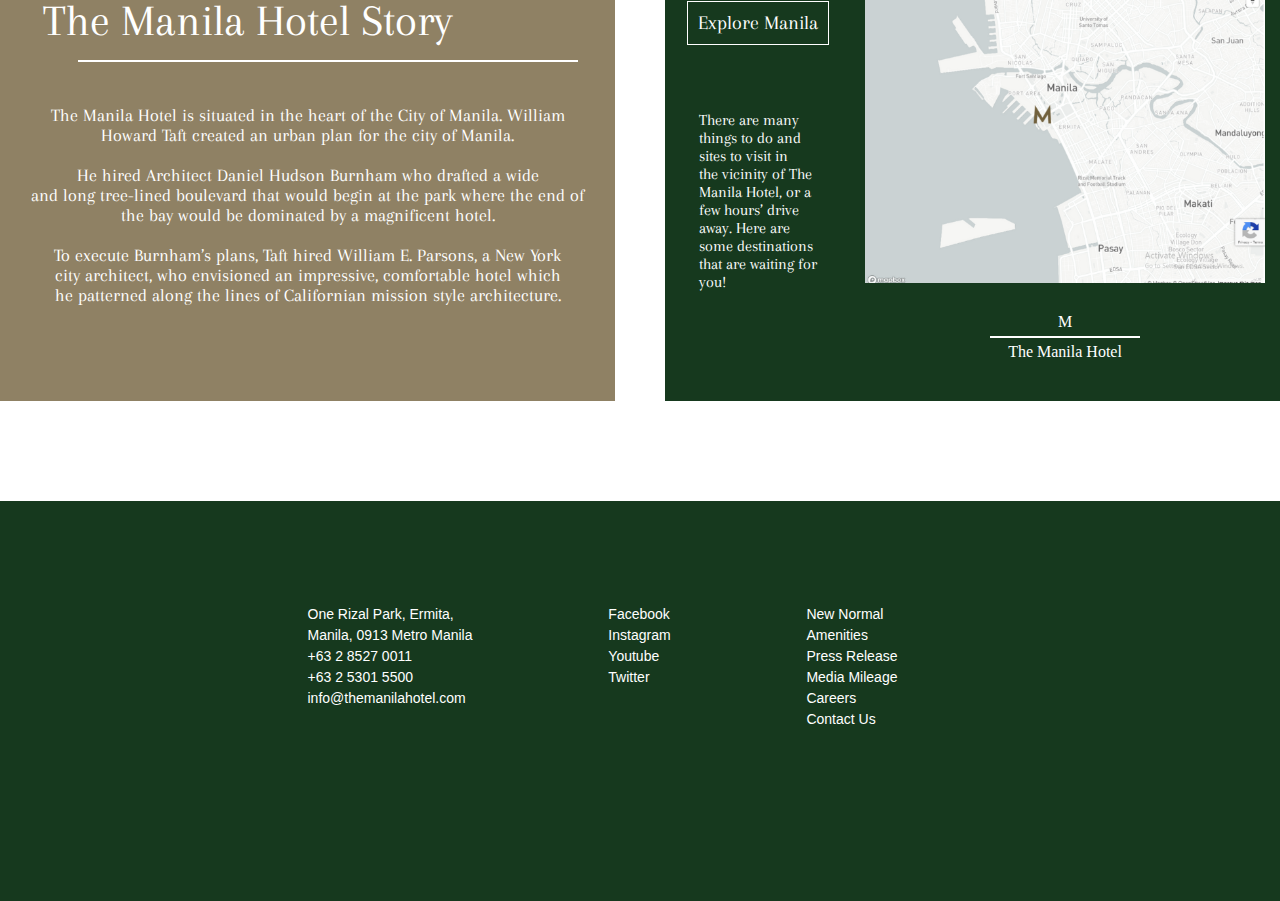
<file: HOME.html>
<html>
<head>
    <title>The Manila Hotel</title>
    <link rel="preconnect" href="https://fonts.googleapis.com">
    <link rel="preconnect" href="https://fonts.gstatic.com" crossorigin>
    <link href="https://fonts.googleapis.com/css2?family=Arapey:ital@0;1&display=swap" rel="stylesheet">
    <link rel="preconnect" href="https://fonts.googleapis.com">
    <link rel="preconnect" href="https://fonts.gstatic.com" crossorigin>
    <link href="https://fonts.googleapis.com/css2?family=Arapey:ital@0;1&family=Cinzel:wght@400..900&display=swap" rel="stylesheet">
    <link rel="stylesheet" href="style_home.css">
    
</head>
<body>
   <div>
        <div class="firstpage">
            <div class="Topcontainer">
                <div class="logo">
                    <a href="HOME.html"><button class="homebutton" >M</button></a>
    
                </div>
                <div class="menu">
                    <a href="ROOM.html"><p class="menu_buttons">Rooms</p> </a>
                    <a href="DINING.html"><p  class="menu_buttons">Dining</p></a>
                    <a href="EVENTS.html"><p  class="menu_buttons">Events & Prestige</p></a>
                    <p  class="menu_buttons">Amenities</p>
                </div>
    
            </div >
    
            <div class="textwrapper">
                <div class="textin_wrapper">
                    M
                </div>
                <div class="textin_wrapper2">
                    THE MANILA HOTEL
                </div>

               
        
            </div>
            <div class="below_img1">
                <p class="below_img1_text">One Rizal Park, Ermita, Manila, 0913 Metro Manila</p>
            </div>
            
            
        </div>
        <hr>
        <div class="secondpage">
            <div class="maincontainer_page2">
                <div class="label_mainpage2">
                    <div class="title_page2">
                        <h2 >THE MANILA HOTEL</h2>
                    </div>
                    <div class="paragraphs_page2">
                        <p>
                            <span>The Manila Hotel</span> is one of the most important 
                            <br>
                            landmarks in Manila. 
                            <br>
                            <br>
                            it presents a <span>great story</span> for the Philippines.
                            <br>
                            <br>
                            It is the perfect representation of the city, if not the 
                            <br>country’s <span>resilience, vitality, versatility and 
                            <br>hospitality.</span>
                            <br>
                            <br>
                            <br>
                            <span>-Ernest Hemingway</span>
                        </p>
                    </div>
                    
                    
                </div>
                <div class="image_mainpage2">
                    <div>
                        <img src="images/page2img.jpg" class="page2img">
                    </div>
                    <div class="buttons_page2">
                        <button>BOOK NOW</button>
                        <button>RESERVATION</button>
                    </div>
                    
                </div >
                
            </div>
        </div>
        <hr>
        <div class="thirdpage">
            <div class="maincontainer_page3">
                <div class="content1_pg3">
                    <img src="images/roompic1_pg3.jpg" class="roompic1_pg3">
                    <div class="safety">
                        <p>
                            Safety and comfort are key factors in leisure stays
                            <br>
                            these days.
                            <br>
                            <br>
                            We assure you of medical-grade stringent sanitation
                            <br>
                            procedures in preparing our rooms for guests so you
                            <br>
                            can stay with us with peace of mind.
                        </p>
                    </div>
                </div>

                <div class="content2_pg3">
                    <div class="container_roomlabel">
                        <span>Rooms</span> 
                        <p class="exp">Experience the Comfort</p>
                    </div>
                    <img src="images/roompic2_pg3.jpg" class="roompic2_pg3">
                </div>

            </div>

           
        </div>
        <hr>
        <div class="fourthpage">
            <div class="maincontainer_page4">
                <div class="images_page4">
                    <div class="dining_pic1div">
                        <img src="images/dining_pic1.jpg" class="dining_pic1">
                        <div class="take_menu">
                            <span > 
                                Experience the flavors
                                <br>
                                The Manila Hotel's M Takeout service
                            </span>
                            <button >Menu</button>
                        </div>
                        
                    </div>
                    <div class="dining_pic2div">
                        <span class="dining">DINING</span>  
                        <img src="images/dining_pic2.jpg" class="dining_pic2">
                    </div>
                    <div class="dining_pic3div">
                        <img src="images/dining_pic3.jpg" class="dining_pic3">
                    </div>
                    
                    
                   
                   
                    

                </div>
                
                
                
                
                

            </div>
            
        </div>
        
        <div class="fifthpage">
            <div class="maincontainer_page5">
                <img src="images/pic 13.jpg" class="pic13">
                <span>BANQUETS</span>
                <img src="images/pic 12.jpg" class="pic12">

            </div>

        </div>


        <div class="sixthpage">
            <div class="maincontainer_page6">
                <div class="leftdiv_pg6">
                    <span>
                        Intimate gatherings are the norm, and we 
                        <br>
                        can still help you plan.
                        <br>
                        <br>
                        We have options for any type of exclusive
                        <br> 
                        gathering and the requirements you need 
                        <br>
                        that adhere to the health protocols. 
                        <br>
                        <br>
                        Call us and we can plan with you. Your story 
                        <br>
                        begins here.
                    </span>
                    <button>
                        Inquire Now
                    </button>
                </div>
                <div class="rightdiv_pg6">
                    <span class="pg6right_text">
                        Banquets
                    </span>
                    <img src="images/pic13orig.jpg" class="imageinpage6" >
                </div>



            </div>
        </div>
        <div class="seventhpage">
            <div class="maincontainer_page7">
                <div class="page7_div1">
                    <span>The Manila Hotel Story</span>
                </div>
                <div class="page7_div2">
                    <p>
                        The Manila Hotel is situated in the heart of the City of Manila. William 
                        <br>
                        Howard Taft created an urban plan for the city of Manila. 
                        <br>
                        <br>
                        He hired Architect Daniel Hudson Burnham who drafted a wide 
                        <br>
                        and long tree-lined boulevard that would begin at the park where the end of 
                        <br>
                        the bay would be dominated by a magnificent hotel. 
                        <br>
                        <br>
                        To execute Burnham’s plans, Taft hired William E. Parsons, a New York 
                        <br>
                        city architect, who envisioned an impressive, comfortable hotel which 
                        <br>
                        he patterned along the lines of Californian mission style architecture.
                    </p>
                </div>
                
            </div>
            <div class="maincontainer_page8">
                <div class="explore">
                    <a href="https://www.google.com/maps/place/The+Manila+Hotel/@14.5832728,120.9690739,17z/data=!3m1!4b1!4m9!3m8!1s0x3397ca1cd1819401:0x1fcf5e00dfe8decc!5m2!4m1!1i2!8m2!3d14.5832729!4d120.9739395!16s%2Fm%2F02z1sjl?entry=ttu"><p class="expmanila">Explore Manila</p></a>
                    <p>
                        There are many <br>
                        things to do and <br>
                        sites to visit in <br>
                        the vicinity of The <br>
                        Manila Hotel, or a <br>
                        few hours’ drive <br>
                        away. Here are <br>
                        some destinations <br>
                        that are waiting for <br> 
                        you!
                    </p>
                </div>
                <div class="map">
                    <a href="https://www.google.com/maps/place/The+Manila+Hotel/@14.5832728,120.9690739,17z/data=!3m1!4b1!4m9!3m8!1s0x3397ca1cd1819401:0x1fcf5e00dfe8decc!5m2!4m1!1i2!8m2!3d14.5832729!4d120.9739395!16s%2Fm%2F02z1sjl?entry=ttu"><img src="images/mapa.png" alt=""></a>
                    <p>M</p>
                    <span>The Manila Hotel</span>
                </div>
                
            </div>

        </div>
        <div class="finaldiv">
            <div class="maincontainer_final">
                <div class="fdiv1">
                    <p>One Rizal Park, Ermita,</p>
                    <p>Manila, 0913 Metro Manila</p>
                    <p>+63 2 8527 0011</p>
                    <p>+63 2 5301 5500</p>
                    <p>info@themanilahotel.com</p>
                    
                </div>
                <div class="fdiv2">
                    <a href="https://www.facebook.com/TheManilaHotel"><p>Facebook</p></a>
                    <a href="https://www.instagram.com/themanilahotel/"><p>Instagram</p></a>
                    <a href="https://www.youtube.com/channel/UCEu5V1Cxyl5MPUMaY8uoEwg"><p>Youtube</p></a>
                    <a href="https://x.com/TheManilaHotel"><p>Twitter</p></a>
                </div>
                <div class="fdiv3">
                    <p>New Normal</p>
                    <p>Amenities</p>
                    <p>Press Release</p>
                    <p> Media Mileage</p>
                    <p>Careers</p>
                    <p>Contact Us</p>
                </div>

            </div>
        </div>
       


    </div>
    
</body>



</html>
</file>
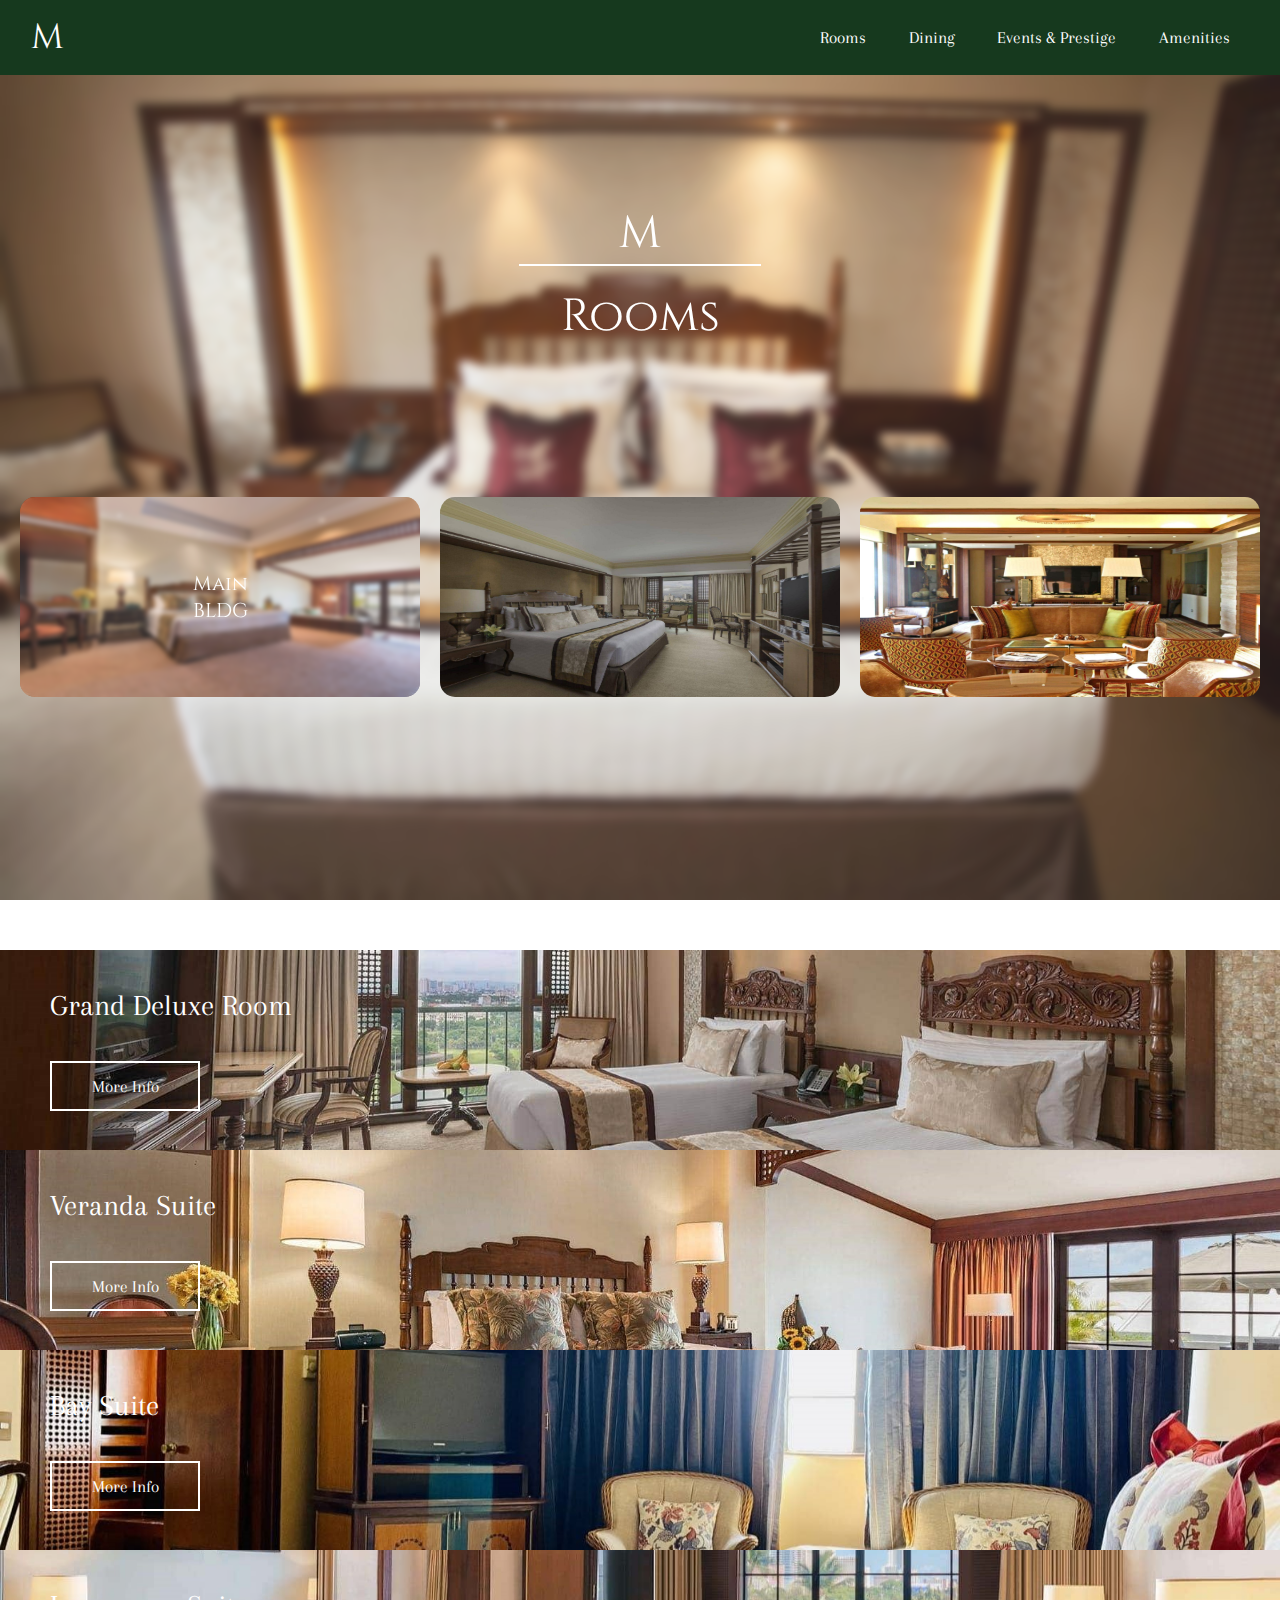
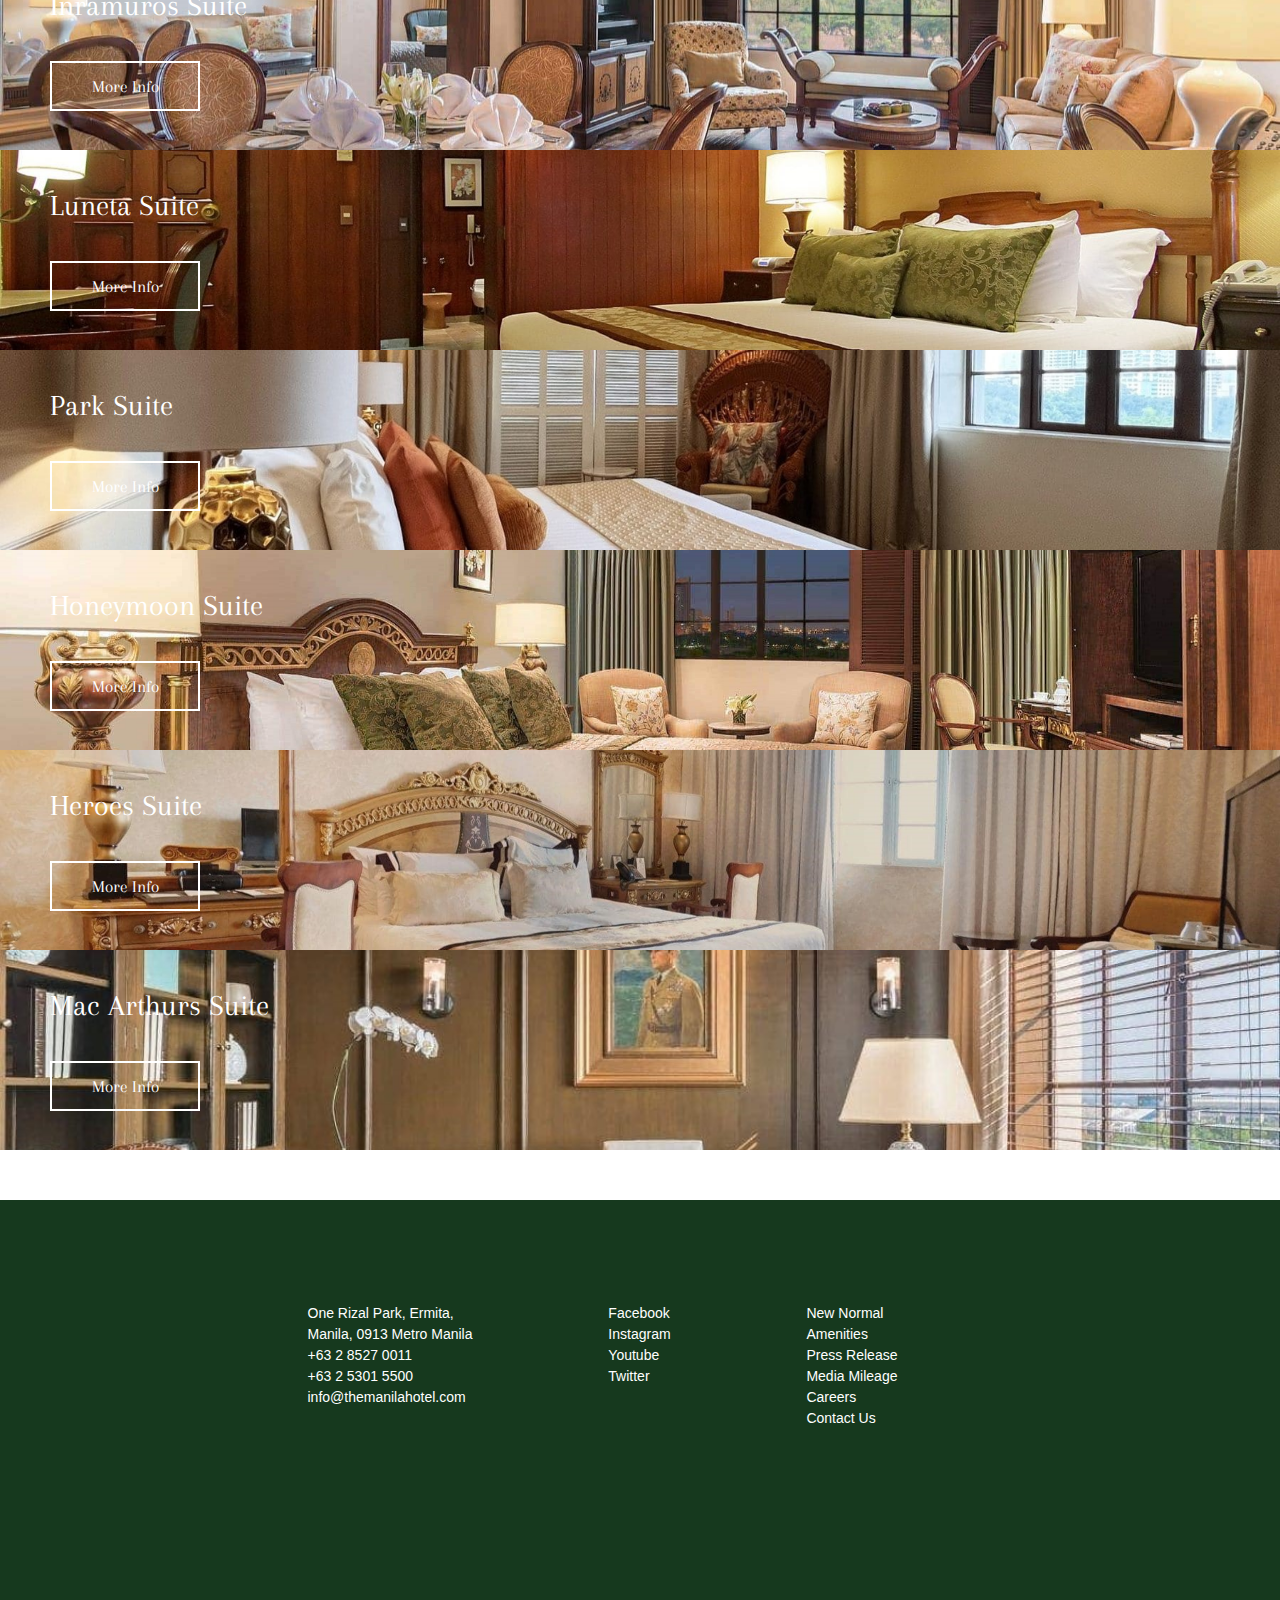
<file: MAINBLDGROOM.html>
<html>
    <head>
        <title>ROOM</title>
        <link rel="preconnect" href="https://fonts.googleapis.com">
        <link rel="preconnect" href="https://fonts.gstatic.com" crossorigin>
        <link href="https://fonts.googleapis.com/css2?family=Arapey:ital@0;1&display=swap" rel="stylesheet">
        <link rel="preconnect" href="https://fonts.googleapis.com">
        <link rel="preconnect" href="https://fonts.gstatic.com" crossorigin>
        <link href="https://fonts.googleapis.com/css2?family=Arapey:ital@0;1&family=Cinzel:wght@400..900&display=swap" rel="stylesheet">
        <link rel="stylesheet" href="style_mainroom.css">
    </head>

<body>
    <div>
        <div class="firstpage">
            <div class="Topcontainer">
                <div class="logo">
                    <a href="index.html"><button class="homebutton" >M</button></a>
    
    
                </div>
                <div class="menu">
                    <a href="ROOM.html"><p class="menu_buttons">Rooms</p> </a>
                    <a href="DINING.html"><p  class="menu_buttons">Dining</p></a>
                    <a href="EVENTS.html"><p  class="menu_buttons">Events & Prestige</p></a>
                    <p  class="menu_buttons">Amenities</p>
                </div>
    
            </div >
        </div>
        <div class="firstpage_real">
            <div class="page1_maincontent">
                <div class="title">
                    <span>M</span>
                    <p>Rooms</p>
                </div>
                <div class="room_categories">
                    <div class="category1">
                        <img src="images/mainbldgg.jpg" alt="">
                        <div class="category_div_main">
                            <a href="MAINBLDGROOM.html"><p>Main <br>
                                BLDG</p></a>
                        </div>
                        
    
                    </div>
                    <div class="category2">
                        <img src="images/towerwing.jpg" alt="">
                        <div class="category_div">
                            <a href="TOWERWINGROOM.html"><p>Tower <br>
                                Wing</p></a>
                        </div>
                    </div>
                    <div class="category3">
                        <img src="images/execfloor.jpg" alt="">
                        <div class="category_div">
                            <a href="theexeclubroom.html"><p>The <br>Executive <br>
                                Club</p></a>
                        </div>
                    </div>
                    

                </div>
                
            


                
            </div>
            
          


        </div>
        <div class="secondpage">
            <div class="room_content">
                
                <span>Grand Deluxe Room</span>
                <button>More Info</button>
            </div>

        </div>
        <div class="thirdpage">
            <div class="room_content">
                
                <span>Veranda Suite</span>
                <button>More Info</button>
            </div>

        </div>
        <div class="fourthpage">
            <div class="room_content">
                
                <span>Bay Suite</span>
                <button>More Info</button>
            </div>

        </div>
        <div class="fifthpage">
            <div class="room_content">
                
                <span>Inramuros Suite</span>
                <button>More Info</button>
            </div>

        </div>
        <div class="sixthpage">
            <div class="room_content">
                
                <span>Luneta Suite</span>
                <button>More Info</button>
            </div>

        </div>
        <div class="seventhpage">
            <div class="room_content">
                
                <span>Park Suite</span>
                <button>More Info</button>
            </div>

        </div>
        <div class="eightpage">
            <div class="room_content">
                
                <span>Honeymoon Suite</span>
                <button>More Info</button>
            </div>

        </div>
        <div class="ninthpage">
            <div class="room_content">
                
                <span>Heroes Suite</span>
                <button>More Info</button>
            </div>

        </div>
        <div class="tenthpage">
            <div class="room_content">
                
                <span>Mac Arthurs Suite</span>
                <button>More Info</button>
            </div>

        </div>
        <div class="finaldiv">
            <div class="maincontainer_final">
                <div class="fdiv1">
                    <p>One Rizal Park, Ermita,</p>
                    <p>Manila, 0913 Metro Manila</p>
                    <p>+63 2 8527 0011</p>
                    <p>+63 2 5301 5500</p>
                    <p>info@themanilahotel.com</p>
                    
                </div>
                <div class="fdiv2">
                    <a href="https://www.facebook.com/TheManilaHotel"><p>Facebook</p></a>
                    <a href="https://www.instagram.com/themanilahotel/"><p>Instagram</p></a>
                    <a href="https://www.youtube.com/channel/UCEu5V1Cxyl5MPUMaY8uoEwg"><p>Youtube</p></a>
                    <a href="https://x.com/TheManilaHotel"><p>Twitter</p></a>
                </div>
                <div class="fdiv3">
                    <p>New Normal</p>
                    <p>Amenities</p>
                    <p>Press Release</p>
                    <p> Media Mileage</p>
                    <p>Careers</p>
                    <p>Contact Us</p>
                </div>

            </div>
        </div>

    </div>
</body>
</html>
</file>
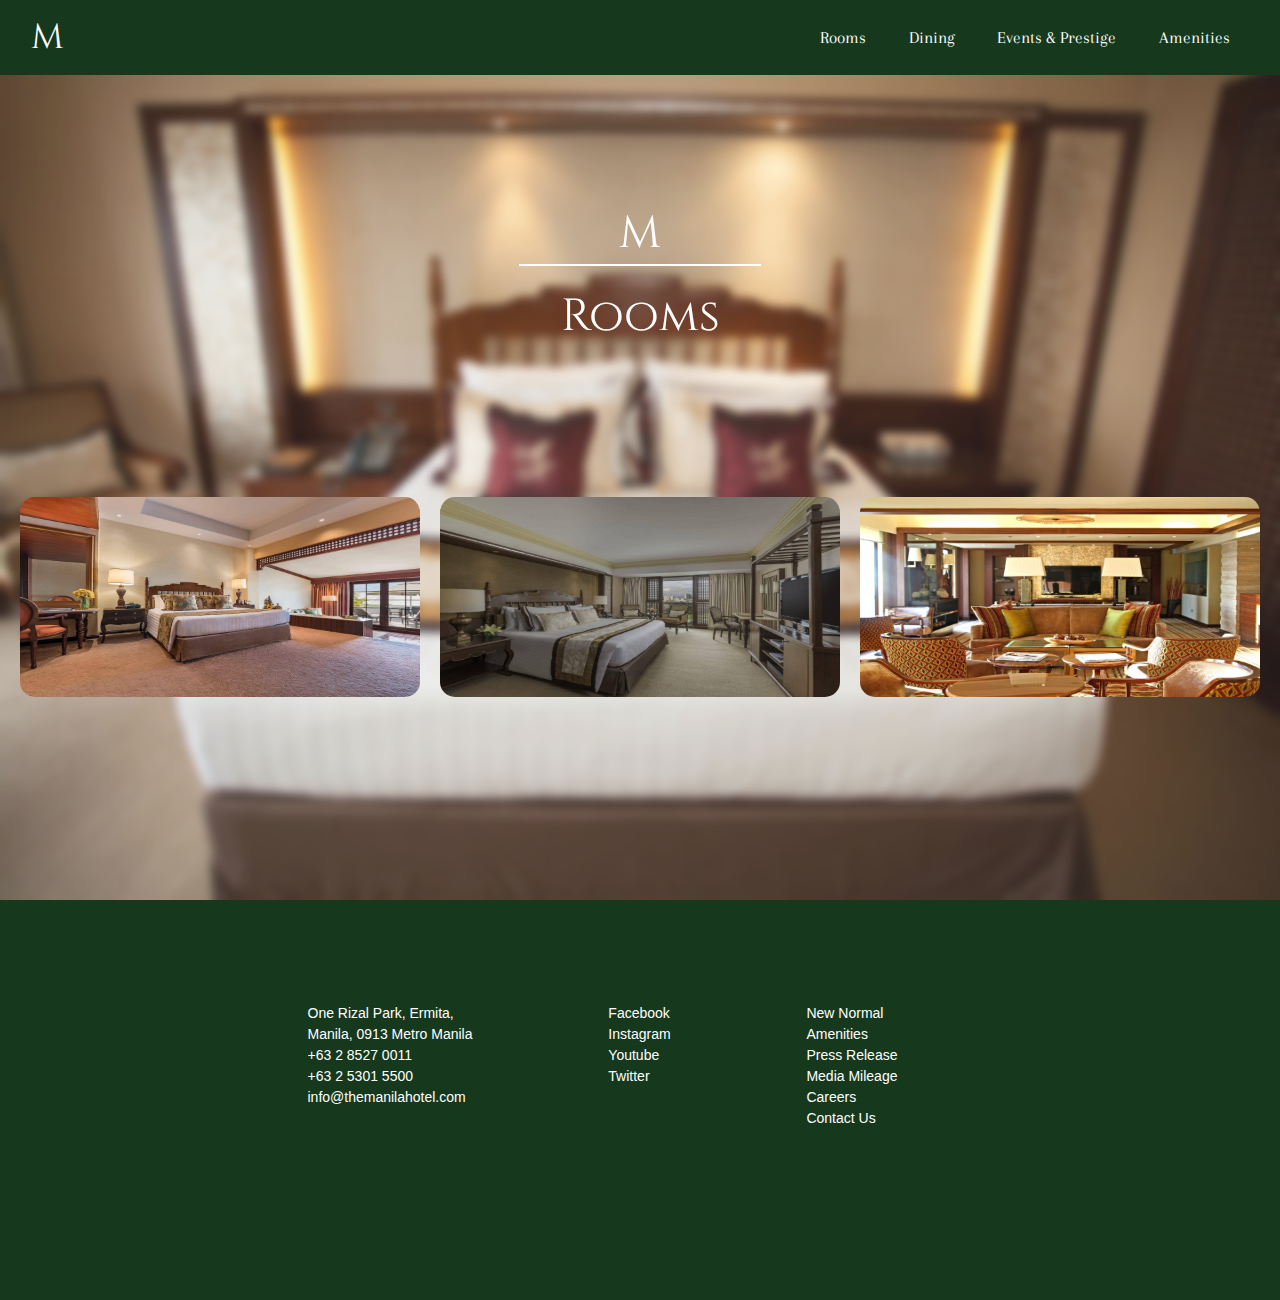
<file: ROOM.html>
<html>
    <head>
        <title>ROOM</title>
        <link rel="preconnect" href="https://fonts.googleapis.com">
        <link rel="preconnect" href="https://fonts.gstatic.com" crossorigin>
        <link href="https://fonts.googleapis.com/css2?family=Arapey:ital@0;1&display=swap" rel="stylesheet">
        <link rel="preconnect" href="https://fonts.googleapis.com">
        <link rel="preconnect" href="https://fonts.gstatic.com" crossorigin>
        <link href="https://fonts.googleapis.com/css2?family=Arapey:ital@0;1&family=Cinzel:wght@400..900&display=swap" rel="stylesheet">
        <link rel="stylesheet" href="style_room.css">
    </head>

<body>
    <div>

        <div class="firstpage">
            
            <div class="Topcontainer">
                <div class="logo">
                    <a href="HOME.html"><button class="homebutton" >M</button></a>
    
    
                </div>
                <div class="menu">
                    <a href="ROOM.html"><p class="menu_buttons">Rooms</p> </a>
                    <a href="DINING.html"><p  class="menu_buttons">Dining</p></a>
                    <a href="EVENTS.html"><p  class="menu_buttons">Events & Prestige</p></a>
                    <p  class="menu_buttons">Amenities</p>
                </div>
    
            </div >
        </div>
        <div class="firstpage_real">
            <div class="page1_maincontent">
                <div class="title">
                    <span>M</span>
                    <p>Rooms</p>
                </div>
                <div class="room_categories">
                    <div class="category1">
                        <img src="images/mainbldgg.jpg" alt="">
                        <div class="category_div">
                            <a href="MAINBLDGROOM.html"><p>Main <br>
                                BLDG</p></a>
                        </div>
                        
    
                    </div>
                    <div class="category2">
                        <img src="images/towerwing.jpg" alt="">
                        <div class="category_div">
                            <a href="TOWERWINGROOM.html"><p>Tower <br>
                                Wing</p></a>
                        </div>
                    </div>
                    <div class="category3">
                        <img src="images/execfloor.jpg" alt="">
                        <div class="category_div">
                            <a href="theexeclubroom.html"><p>The <br>Executive <br>
                                Club</p></a>
                        </div>
                    </div>
                    

                </div>
                
            


                
            </div>
            
          


        </div>
        <div class="finaldiv">
            <div class="maincontainer_final">
                <div class="fdiv1">
                    <p>One Rizal Park, Ermita,</p>
                    <p>Manila, 0913 Metro Manila</p>
                    <p>+63 2 8527 0011</p>
                    <p>+63 2 5301 5500</p>
                    <p>info@themanilahotel.com</p>
                    
                </div>
                <div class="fdiv2">
                    <a href="https://www.facebook.com/TheManilaHotel"><p>Facebook</p></a>
                    <a href="https://www.instagram.com/themanilahotel/"><p>Instagram</p></a>
                    <a href="https://www.youtube.com/channel/UCEu5V1Cxyl5MPUMaY8uoEwg"><p>Youtube</p></a>
                    <a href="https://x.com/TheManilaHotel"><p>Twitter</p></a>
                </div>
                <div class="fdiv3">
                    <p>New Normal</p>
                    <p>Amenities</p>
                    <p>Press Release</p>
                    <p> Media Mileage</p>
                    <p>Careers</p>
                    <p>Contact Us</p>
                </div>

            </div>
        </div>
    </div>
</body>
</html>
</file>
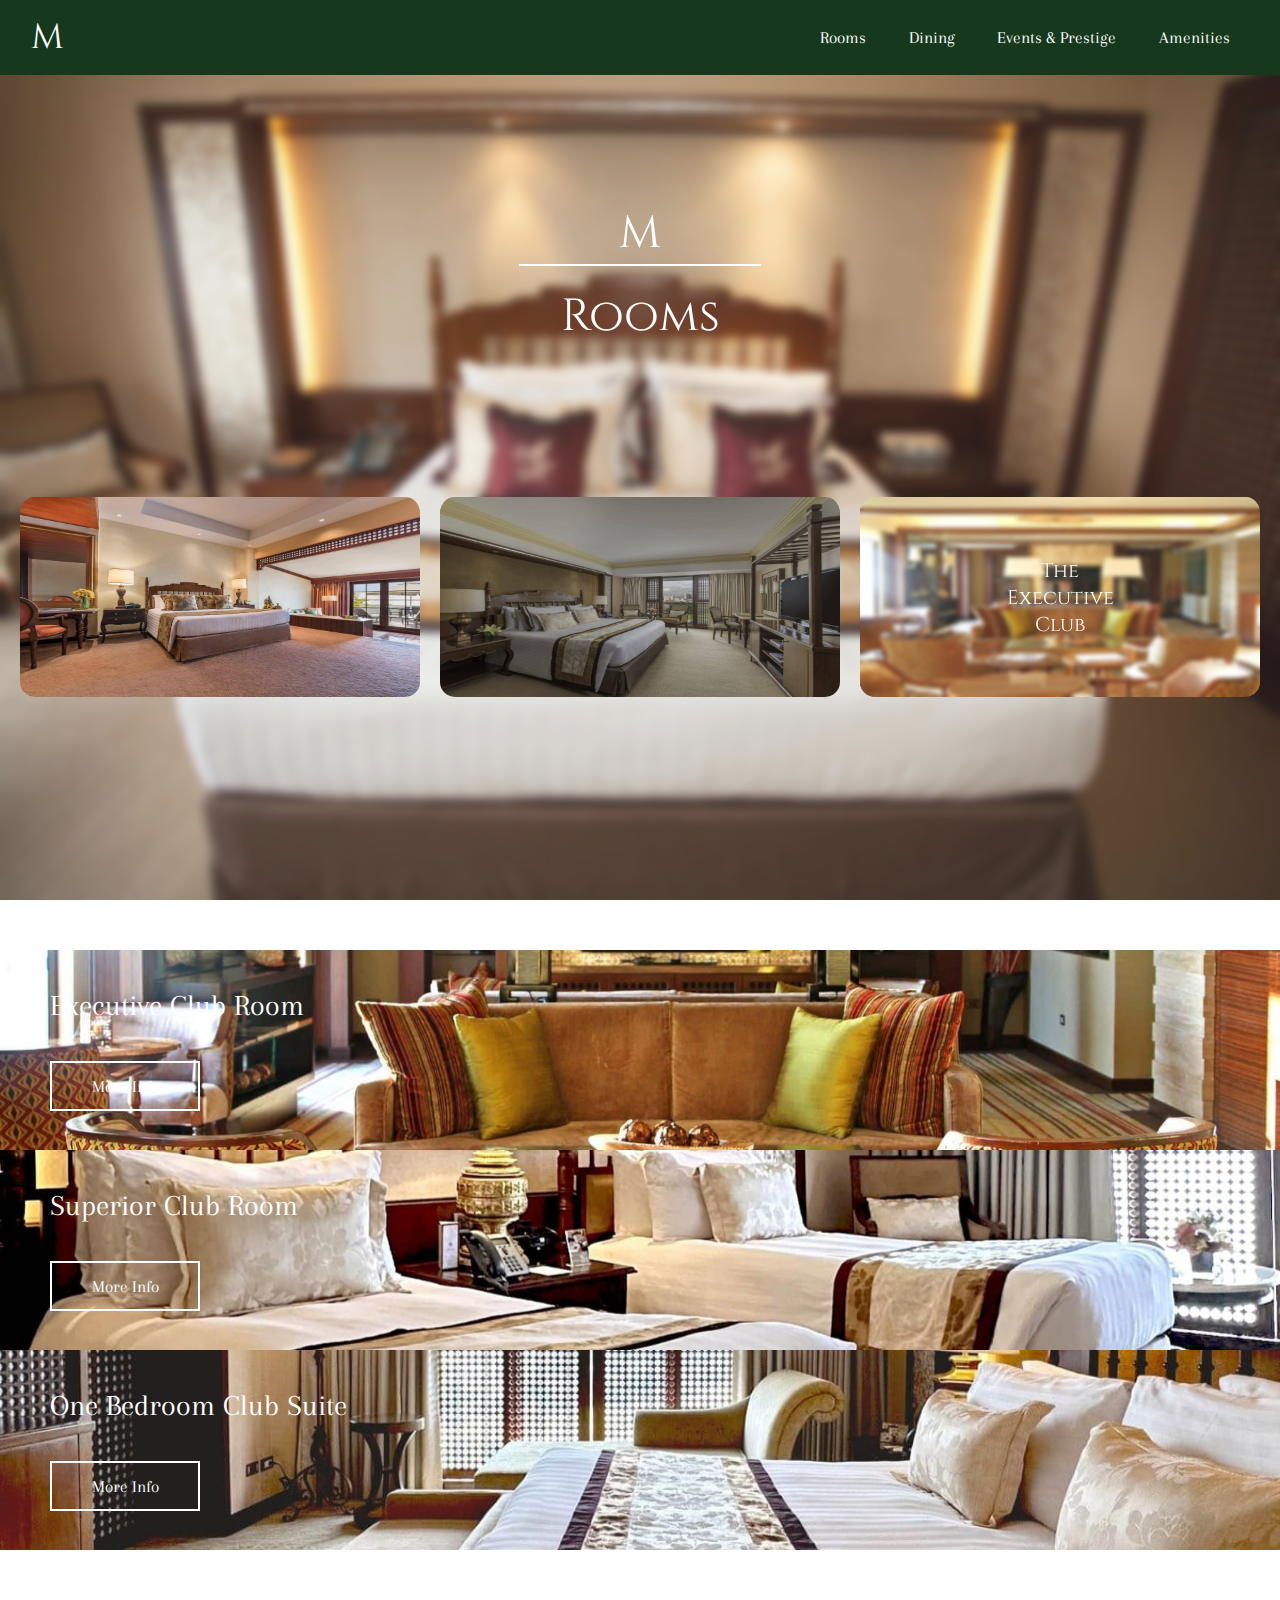
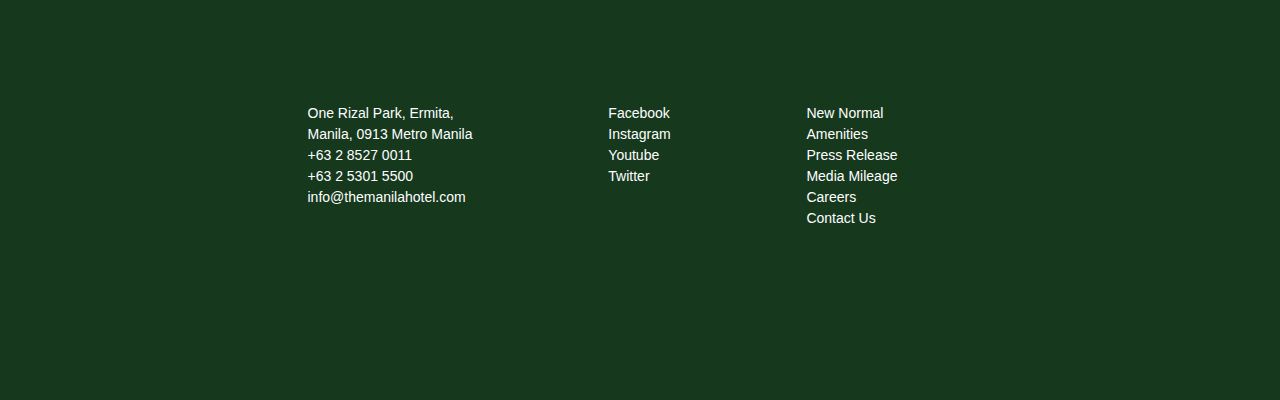
<file: theexeclubroom.html>
<html>
    <head>
        <title>ROOM</title>
        <link rel="preconnect" href="https://fonts.googleapis.com">
        <link rel="preconnect" href="https://fonts.gstatic.com" crossorigin>
        <link href="https://fonts.googleapis.com/css2?family=Arapey:ital@0;1&display=swap" rel="stylesheet">
        <link rel="preconnect" href="https://fonts.googleapis.com">
        <link rel="preconnect" href="https://fonts.gstatic.com" crossorigin>
        <link href="https://fonts.googleapis.com/css2?family=Arapey:ital@0;1&family=Cinzel:wght@400..900&display=swap" rel="stylesheet">
        <link rel="stylesheet" href="style_exeroom.css">
    </head>

<body>
    <div>
        <div class="firstpage">
            <div class="Topcontainer">
                <div class="logo">
                    <a href="index.html"><button class="homebutton" >M</button></a>
    
    
                </div>
                <div class="menu">
                    <a href="ROOM.html"><p class="menu_buttons">Rooms</p> </a>
                    <a href="DINING.html"><p  class="menu_buttons">Dining</p></a>
                    <a href="EVENTS.html"><p  class="menu_buttons">Events & Prestige</p></a>
                    <p  class="menu_buttons">Amenities</p>
                   
                </div>
    
            </div >
        </div>
        <div class="firstpage_real">
            <div class="page1_maincontent">
                <div class="title">
                    <span>M</span>
                    <p>Rooms</p>
                </div>
                <div class="room_categories">
                    <div class="category1">
                        <img src="images/mainbldgg.jpg" alt="">
                        <div class="category_div">
                            <a href="MAINBLDGROOM.html"><p>Main <br>
                                BLDG</p></a>
                        </div>
                        
    
                    </div>
                    <div class="category2">
                        <img src="images/towerwing.jpg" alt="">
                        <div class="category_div">
                            <a href="TOWERWINGROOM.html"><p>Tower <br>
                                Wing</p></a>
                        </div>
                    </div>
                    <div class="category3">
                        <img src="images/execfloor.jpg" alt="">
                        <div class="category_div_main">
                            <a href="theexeclubroom.html"><p>The <br>Executive <br>
                                Club</p></a>
                        </div>
                    </div>
                    

                </div>
                
            


                
            </div>
            
          


        </div>
        <div class="secondpage">
            <div class="room_content">
                
                <span>Executive Club Room</span>
                <button>More Info</button>
            </div>

        </div>
        <div class="thirdpage">
            <div class="room_content">
                
                <span>Superior Club Room</span>
                <button>More Info</button>
            </div>

        </div>
        <div class="fourthpage">
            <div class="room_content">
                
                <span>One Bedroom Club Suite</span>
                <button>More Info</button>
            </div>
    </div>
    <div class="finaldiv">
        <div class="maincontainer_final">
            <div class="fdiv1">
                <p>One Rizal Park, Ermita,</p>
                <p>Manila, 0913 Metro Manila</p>
                <p>+63 2 8527 0011</p>
                <p>+63 2 5301 5500</p>
                <p>info@themanilahotel.com</p>
                
            </div>
            <div class="fdiv2">
                <a href="https://www.facebook.com/TheManilaHotel"><p>Facebook</p></a>
                <a href="https://www.instagram.com/themanilahotel/"><p>Instagram</p></a>
                <a href="https://www.youtube.com/channel/UCEu5V1Cxyl5MPUMaY8uoEwg"><p>Youtube</p></a>
                <a href="https://x.com/TheManilaHotel"><p>Twitter</p></a>
            </div>
            <div class="fdiv3">
                <p>New Normal</p>
                <p>Amenities</p>
                <p>Press Release</p>
                <p> Media Mileage</p>
                <p>Careers</p>
                <p>Contact Us</p>
            </div>

        </div>
    </div>
</body>
</html>
</file>
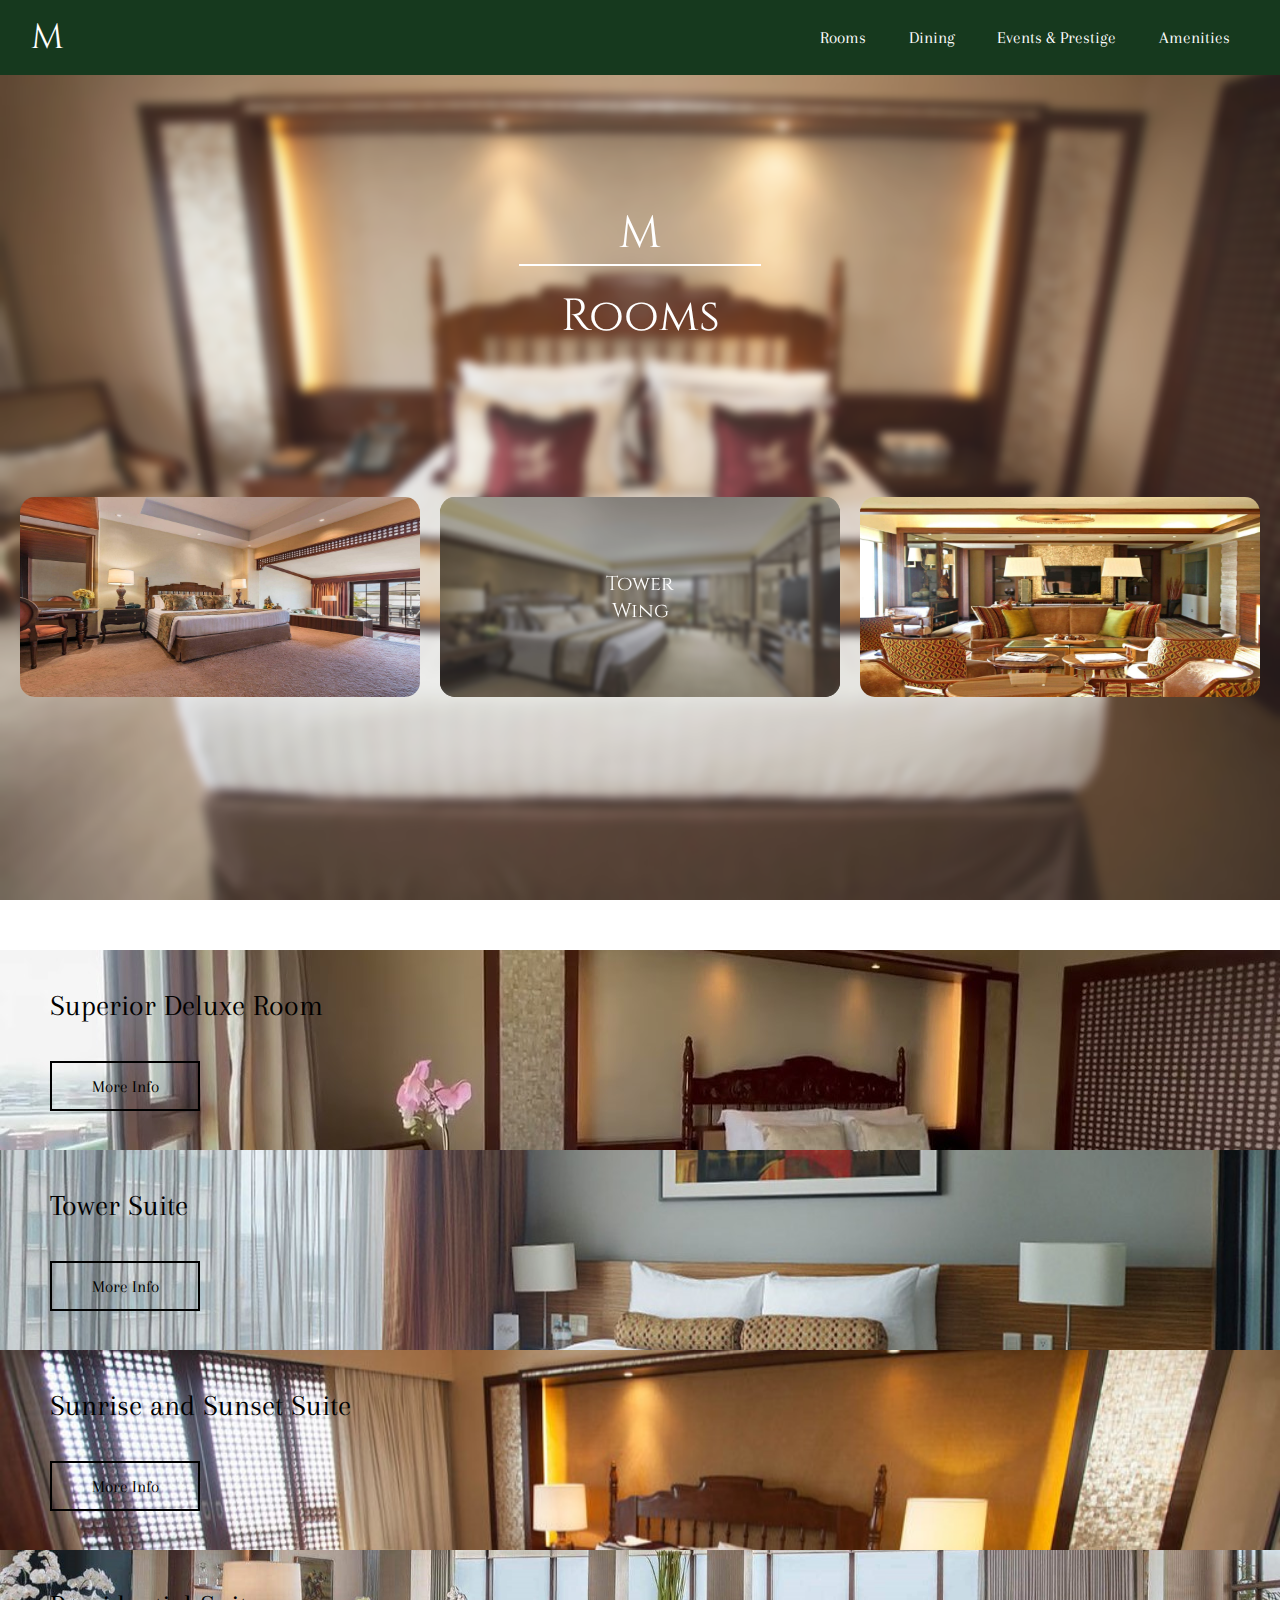
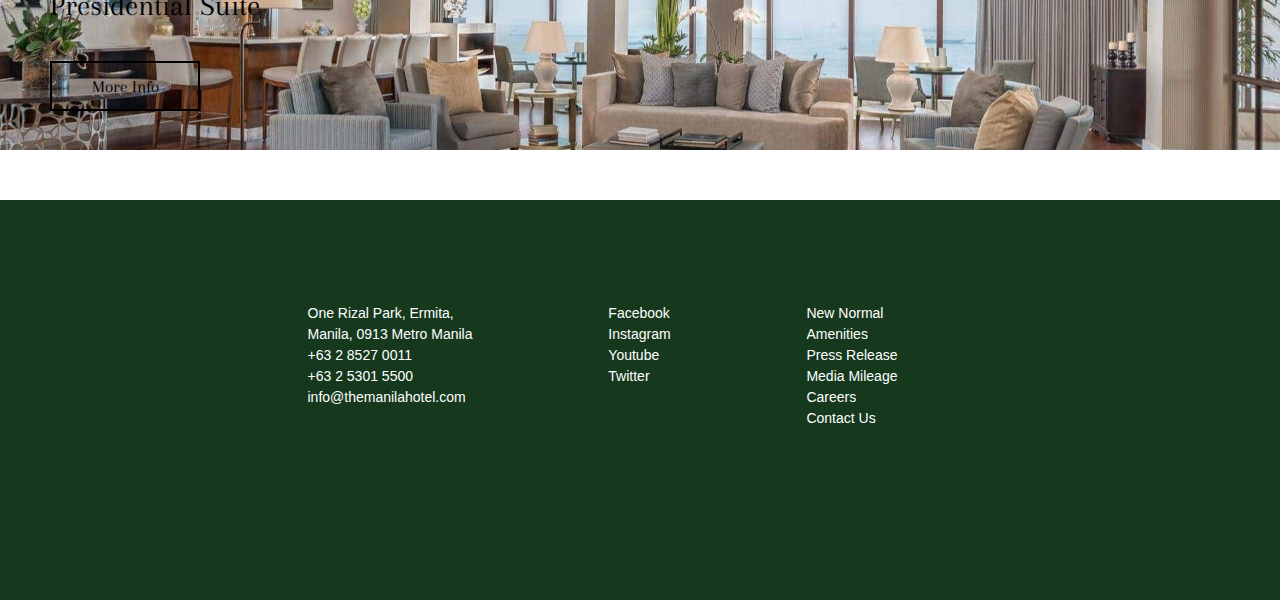
<file: TOWERWINGROOM.html>
<html>
    <head>
        <title>ROOM</title>
        <link rel="preconnect" href="https://fonts.googleapis.com">
        <link rel="preconnect" href="https://fonts.gstatic.com" crossorigin>
        <link href="https://fonts.googleapis.com/css2?family=Arapey:ital@0;1&display=swap" rel="stylesheet">
        <link rel="preconnect" href="https://fonts.googleapis.com">
        <link rel="preconnect" href="https://fonts.gstatic.com" crossorigin>
        <link href="https://fonts.googleapis.com/css2?family=Arapey:ital@0;1&family=Cinzel:wght@400..900&display=swap" rel="stylesheet">
        <link rel="stylesheet" href="style_wingroom.css">
    </head>

<body>
    <div>
        <div class="firstpage">
            <div class="Topcontainer">
                <div class="logo">
                    <a href="HOME.html"><button class="homebutton" >M</button></a>
    
    
                </div>
                <div class="menu">
                    <a href="ROOM.html"><p class="menu_buttons">Rooms</p> </a>
                    <a href="DINING.html"><p  class="menu_buttons">Dining</p></a>
                    <a href="EVENTS.html"><p  class="menu_buttons">Events & Prestige</p></a>
                    <p  class="menu_buttons">Amenities</p>
                </div>
    
            </div >
        </div>
        <div class="firstpage_real">
            <div class="page1_maincontent">
                <div class="title">
                    <span>M</span>
                    <p>Rooms</p>
                </div>
                <div class="room_categories">
                    <div class="category1">
                        <img src="images/mainbldgg.jpg" alt="">
                        <div class="category_div">
                            <a href="MAINBLDGROOM.html"><p>Main <br>
                                BLDG</p></a>
                        </div>
                        
    
                    </div>
                    <div class="category2">
                        <img src="images/towerwing.jpg" alt="">
                        <div class="category_div_main">
                            <a href="TOWERWINGROOM.html"><p>Tower <br>
                                Wing</p></a>
                        </div>
                    </div>
                    <div class="category3">
                        <img src="images/execfloor.jpg" alt="">
                        <div class="category_div">
                            <a href="theexeclubroom.html"><p>The <br>Executive <br>
                                Club</p></a>
                        </div>
                    </div>
                    

                </div>
                
            


                
            </div>
            
          


        </div>
        <div class="secondpage">
            <div class="room_content">
                
                <span>Superior Deluxe Room</span>
                <button>More Info</button>
            </div>

        </div>
        <div class="thirdpage">
            <div class="room_content">
                
                <span>Tower Suite</span>
                <button>More Info</button>
            </div>

        </div>
        <div class="fourthpage">
            <div class="room_content">
                
                <span>Sunrise and Sunset Suite</span>
                <button>More Info</button>
            </div>

        </div>
        <div class="fifthpage">
            <div class="room_content">
                
                <span>Presidential Suite</span>
                <button>More Info</button>
            </div>

        </div>
        <div class="finaldiv">
            <div class="maincontainer_final">
                <div class="fdiv1">
                    <p>One Rizal Park, Ermita,</p>
                    <p>Manila, 0913 Metro Manila</p>
                    <p>+63 2 8527 0011</p>
                    <p>+63 2 5301 5500</p>
                    <p>info@themanilahotel.com</p>
                    
                </div>
                <div class="fdiv2">
                    <a href="https://www.facebook.com/TheManilaHotel"><p>Facebook</p></a>
                    <a href="https://www.instagram.com/themanilahotel/"><p>Instagram</p></a>
                    <a href="https://www.youtube.com/channel/UCEu5V1Cxyl5MPUMaY8uoEwg"><p>Youtube</p></a>
                    <a href="https://x.com/TheManilaHotel"><p>Twitter</p></a>
                </div>
                <div class="fdiv3">
                    <p>New Normal</p>
                    <p>Amenities</p>
                    <p>Press Release</p>
                    <p> Media Mileage</p>
                    <p>Careers</p>
                    <p>Contact Us</p>
                </div>

            </div>
        </div>
    </div>
</body>
</html>
</file>
<file: style_home.css>
body{
    margin: 0px;
    height: 100%;
}
a{
    color: transparent;
}
body:hover{
    .below_img1{
        position: absolute;
        
       
        margin-top: 0px;
        align-items:center ;
        background-color: #16391e;
        height: 50px;
        font-size:17px;
    }

    .textin_wrapper{
        
        border-bottom: 2px solid white;
        padding-left: 200px;
        padding-right: 200px;
    }
    .textin_wrapper2{
        color: white;
    }

    .dining{
        font-family: "cinzel", sans-serif;
        font-size: 35px;
        width: 135px;
        padding-right: 50px;
        color: black;
        border-bottom: 2px solid black;
        
        
    }
}
hr{
    margin: 0px;
}
.Topcontainer{
    display: flex;
    position: fixed;
    background: #16391e;
    height: 50px;
    align-items: center;
    justify-content: space-between;
    width: 100%;
    z-index: 100000;
    transition: .15s;
}
.Topcontainer:hover{
    height: 75px;
    .homebutton{
        font-size: 35px;
    }
    .menu_buttons{
        color: white;
    }
}

.homebutton{
    color: white;
    font-size: 25px;
    font-family: "Cinzel", serif;
    background-color: #16391e;
    border: none;
    margin-left: 25px;
    transition: .15s;
    cursor: pointer;
}
.menu{
   
    width: 450px;

    display: flex;
    color: white;
    font-family: "Arapey", serif;
    font-size: 17px;
    justify-content: space-between;
    margin-right: 30px;
    
}
.menu_buttons{
    padding: 20px;
    border-radius: 5px;
    transition: .15s;
    color: transparent;
}

.menu_buttons:hover{
    padding: 20px;
    cursor: pointer;
    background-color:#8f8164 ;
    
}
.firstpage{
    margin-bottom: 135px;
}


.textwrapper{
   
    background: url("images/HOME_img1.jpg") no-repeat center;
    width: 100%;
    height: 100%;
    background-size:cover;
    transition: 1s;
}



.textin_wrapper{
    display: flex;
    position: absolute;
    top: 25%;
    left: 50%;
    transform: translate(-50%, -50%);
    font-family: "Cinzel", serif;   
    border-bottom: 2px solid transparent;
    font-size: 40px;
    margin-bottom: 5px;
    
    text-align: center;
     /* Optional: add a semi-transparent background to the text */
    padding-left: 0px;
    padding-right: 0px;
    
    font-weight: 100;
    color: white;
    
    transition: 1s;
    
    
}
.textin_wrapper2{
    display: flex;
    position: absolute;
    top: 35%;
    left: 50%;
    transform: translate(-50%, -50%);
    font-family: "Cinzel", serif;   
    font-size: 40px;
    
    text-align: center;
     /* Optional: add a semi-transparent background to the text */
    padding: 10px;
    border-radius: 5px;
    font-weight: 100;
    color: transparent;
    
    transition: 1s;
    
    
}
.below_img1{
    display: flex;
    position: absolute;
    
   
   
   
    background-color: #16391e;
    height: 0px;
    font-size: 0px;
    font-family: "Arapey", serif;
    width: 100%;
    transition: .15s;
   
    
}




.below_img1_text{
    padding-left: 15px;
    color: white;
}


.maincontainer_page2{
    display: flex;
    flex-direction: row;

    justify-content: center;
    margin-top: 85px;
    margin-bottom: 85px;
    
    height: max-content;


}
.label_mainpage2{
    width: 100%;
    max-width: 700px;
}
.title_page2 {
    font-family: "Cinzel", serif;
    font-size: 28px;
    display: flex;
    justify-content: center;
    height: 75px;
    
}
.title_page2 h2{
    margin: 0px;
    color: #8f8164;
}
.paragraphs_page2{
    font-family: "Arapey", serif;
    font-size: 24px;
    display: flex;
    align-items: center;
    justify-content: center;
   
}
.paragraphs_page2 span{
    color: #8f8164;
}



.image_mainpage2{
   display: flex;
   flex-direction: column;
}
.image_mainpage2:hover{
    .page2img{
        box-shadow: 0px 0px 20px black;
       
    }

}
.page2img{
   width: 100%;
   max-width: 650px;
   
   transition: .25s;
}

.buttons_page2{
    display: flex;
    justify-content: space-between;
    margin-top: 25px;
    width: 100%;
    max-width: 350px;

}
.buttons_page2 button{
    font-family: "Arapey", serif;
    font-size: 17px;
    background-color: transparent;
    border: 2px solid black;
    padding: 10px;
    width: 165px;
   transition: .15s;
   cursor: pointer;
}
.buttons_page2 button:hover{
    background-color: black;
    color: white;
   
}
.thirdpage{
    display: flex;
    flex-direction: row;
    justify-content: center;
}

.maincontainer_page3{
    display: flex;
    flex-direction: row;
    width: 100%;
    max-width: 1078px;
    justify-content: center;
    
    margin-top: 85px;
    margin-bottom: 85px;
    

}




.content1_pg3{
    display: flex;
    flex-direction: column;
    

}
.content1_pg3:hover{
    .roompic1_pg3{
        box-shadow:0px 0px 20px black;
        
    }
}
.roompic1_pg3{
    width: 100%;
    max-width: 500px;
    transition: .25s;
}
.safety{
    font-family: "Arapey", serif;
    font-size: 24px;
    color: #8f8164;
}


.content2_pg3{
    display: flex;
    flex-direction: column;
    margin-left: 105px;

}
.content2_pg3:hover{
    .roompic2_pg3{
        box-shadow:0px 0px 20px black;
        
    }
}
.roompic2_pg3{
    width: 100%;
    max-width: 375px;
    height: 100%;
    max-height: 475px;
    transition: .25s;
}
.container_roomlabel{
    font-family: "Cinzel", serif;
    font-size: 35px;
    color: #5c5240;
}

.container_roomlabel span {
  margin: 0px;
  border-bottom: 2px solid black;
  padding-right: 100px;
  
}
.exp{
    font-size: 20px;
    padding-bottom: 15px;
    margin-top: 12px;
    margin-bottom: 0px;
    
   
}

.maincontainer_page4{
    margin-top: 85px;
    display: flex;
    height: 690px;
    width: 100%;
    
    justify-content: center;
    flex-direction: row;
    background-color: #efe2d3;
    padding-bottom: 45px;
    
}

.images_page4{
    display: flex;
    flex-direction: row;
}

.images_page4 img{
    transition: .15s;
    height: 250px;
    opacity: 500%;
}
.dining_pic1div{
    display: flex;
    flex-direction: column;
    justify-content: space-between;
    height: 650px;
    width: max-content;
    
    margin-top: 35px;
}
.dining_pic2div{
    display: flex;
    flex-direction: column;
    height: 650px;
    width: max-content;
    
    justify-content: start;
    margin-left: -50px;
    
    margin-top: 35px;
}   

.dining_pic3div{
    display: flex;
    flex-direction: column;
    justify-content: end;
    height: 650px;
    width: max-content;
    
    margin-left: -50px;
    margin-top: 35px;
}


.dining_pic3{
    
    height: 250px;
    width: 100%;
    max-width: 300px;
      
}
.dining_pic2{
    
    box-shadow: 0px 0px 0px black;
    width: 100%;
    max-width: 300px;


    
    
    
}
.dining_pic1{
   
    height: 250px;
    width: 100%;
    max-width: 300px;
    
    
}
.dining_pic1:hover, .dining_pic2:hover, .dining_pic3:hover{
    box-shadow: 0px 0px 20px black;
    
}

.dining{
    font-family: "cinzel", sans-serif;
    font-size: 35px;
    text-align: center;
    color: black;
    border-bottom: 2px solid transparent;
    transition: 1s;
    width: 2PX;
    margin-bottom: 50px;
    margin-left: 105px;
    margin-top: 100px;
}
.take_menu{
    display: flex;
    justify-content: space-between;
    flex-direction: column;
    margin-bottom: 50px;
   
}
.take_menu span{
    font-family: "Arapey", sans-serif;
    font-size: 20px;
    color: #8f8164;
    margin-bottom: 25px;
    
}
.take_menu button{
    font-family: "Arapey", sans-serif;
    font-size: 20px;
    color: #16391e;
    height: 35px;
    border: 2px solid #16391e;
    width: 100px;
    background-color: transparent;
    transition: .15s;
}
.take_menu button:hover{
    background-color: #16391e;
    color: #8f8164;
    cursor: pointer;
}

.maincontainer_page5{
    display: flex;
    flex-direction: column;
    justify-content: center;
    align-items: center;
    margin-bottom: 25px;
   
   
   
}
.pic13{
    width: 100%;
    height: 800px;
    opacity: 100%;
}
.pic12{
    max-width: 800px;
    width: 100%;
    margin-top: 25px;
    

}


.maincontainer_page5 span{
    font-family: "Cinzel", sans-serif;
    font-size: 75px;
    margin-top: -700px;
    color: black;
    

  

}

.maincontainer_page6{
    display: flex;
    flex-direction: row;
    justify-content: center;
    height: 700px;
    background-color: #efe2d3;
}

.leftdiv_pg6{
    display: flex;
    flex-direction: column;
    justify-content: center;
    align-items: center;
}
.leftdiv_pg6 span{
    font-family: "Arapey", sans-serif;
    font-size: 24px;
    text-align: center;
    margin-top: 75px;
    margin-bottom: 90px;
}
.leftdiv_pg6 button{
    font-family: "Arapey", sans-serif;
    font-size: 20px;
    margin-bottom: -60px;
    border: 2px solid black;
    border-bottom: 2px solid black;
    height: 40px;
    width: 125px;
    
    background-color: #8f8164;
    transition: .15s;
}
.leftdiv_pg6 button:hover{
    cursor: pointer;
    background-color: black;
    color: white;
    
    
   
}

.rightdiv_pg6{
    display: flex;
    flex-direction: column;
    justify-content: center;
    margin-left: 50px;

}

.rightdiv_pg6:hover{
    .imageinpage6{
        transform: scale(1.025);
    }
    .pg6right_text{
        padding-right: 100px;
    }
}
.pg6right_text{
    font-family: "Cinzel", sans-serif;
    font-size: 45px;
    width: max-content;
    padding-right: 10px;
    border-bottom: 2px solid black;
    margin-bottom: 35px;
    text-align: left;
    transition: .3s ease;
    
}

.imageinpage6{
    width: 100%;
    max-width: 700px;
    transition: 0.3s ease;
}

.seventhpage{
    display: flex;
    flex-direction: row;
    justify-content: center;
    margin-top: 50px;
    height: 550px;
    color: black;

}

.maincontainer_page7{
    display: flex;
    flex-direction: column;
    width: 650px;
    height: 450px;
    background-color: #8f8164;
    color: white;
    transition: .5s ease;
}
.maincontainer_page8:hover, .maincontainer_page7:hover{
    box-shadow: 0px 0px 20px black;
}

 .page7_div1{
    font-family: "arapey", sans-serif;
    font-size: 45px;
    display: flex;
    justify-content: left;
    width: 500px;
    padding-bottom: 15px;
    border-bottom: white 2px solid;
    margin-left: 78px;
    

 } 
 .page7_div1 span{
    margin-left: -35px;
    margin-top: 45px;
 }
 .page7_div2{
    font-family: "arapey", sans-serif;
    display: flex;
    justify-content: center;
    text-align: center;
    font-size: 18px;
    margin-top: 25px;
    

 }  

 .maincontainer_page8{
    display: flex;
    flex-direction: row;
    justify-content: space-between;
    margin-left: 50px;
   
    height:450px;
    width: 650px;
    background-color: #16391e;
    transition: .5s;
 
 }
 .explore{
    display: flex;
    flex-direction: column;
    align-items: center;
    width: 100%;
    color: white;
    font-family: "Arapey", sans-serif;
    
 }
 .expmanila{
    margin-top: 50px;
    margin-bottom: 50px;
    font-size: 20px;
    border: 1px solid white;
    padding: 10px;
    transition: .15s;
    color: white;
}
.expmanila:hover{
    cursor: pointer;
    background-color: white;
    color: #16391e;
}


 .map{
    display: flex;
    flex-direction: column;
    align-items: center;
    color: white;
 }
 .map img{
    width: 400px;
    margin: 15px;
 }
 
 .map p{
    margin: 0px;
    margin-top: 15px;
    margin-bottom: 5px;
    border-bottom: 2px solid white;
    padding-bottom: 5px;
    width: 150px;
    text-align: center;
 }
.finaldiv{
    display: flex;
    justify-content: center;
    height: 400px;
    background-color: #16391e;
}
 .maincontainer_final {
    display: flex;
    flex-direction: row;
    justify-content: space-between;
    width: 600px;
    margin-top: 100px;
    margin-right: 75px;
 }
 .maincontainer_final p{
    font-size: 14px;
    margin: 5px;
    color: white;
    font-family: Arial, Helvetica, sans-serif, sans-serif;
 }
</file>
<file: style_dining.css>
body{
    margin: 0px;
    height: 100%;
}
.main{
    display: flex;
    flex-direction: column;
}

a{
    color: transparent;
}
body:hover{
    .below_img1{
        position: absolute;
        
       
        margin-top: 0px;
        align-items:center ;
        background-color: #16391e;
        height: 50px;
        font-size:17px;
    }

    .textin_wrapper{
        
        border-bottom: 2px solid white;
        padding-left: 200px;
        padding-right: 200px;
    }
    .textin_wrapper2{
        color: white;
    }

    .dining{
        font-family: "cinzel", sans-serif;
        font-size: 35px;
        width: 135px;
        padding-right: 50px;
        color: black;
        border-bottom: 2px solid black;
        
        
    }
    .maincontainer_page2 span{
        border-bottom: 3px solid white;
        padding-left: 150px;
        padding-right: 150px;
        
    
    }
    .maincontainer_page2 p{
        margin: 7px;
        color: white;
        transition: .15s;
    }
}
hr{
    margin: 0px;
}


.Topcontainer{
    display: flex;
    position: fixed;
    background: #16391e;
    height: 50px;
    align-items: center;
    justify-content: space-between;
    width: 100%;
    z-index: 100000;
    transition: .15s;
}
.Topcontainer:hover{
    height: 75px;
    .homebutton{
        font-size: 35px;
    }
    .menu_buttons{
        color: white;
    }
}

.homebutton{
    color: white;
    font-size: 25px;
    font-family: "Cinzel", serif;
    background-color: #16391e;
    border: none;
    margin-left: 25px;
    transition: .15s;
    cursor: pointer;
}
.menu{
   
    width: 450px;

    display: flex;
    color: white;
    font-family: "Arapey", serif;
    font-size: 17px;
    justify-content: space-between;
    margin-right: 30px;
    
}
.menu_buttons{
    padding: 20px;
    border-radius: 5px;
    transition: .15s;
    color: transparent;
}

.menu_buttons:hover{
    padding: 20px;
    cursor: pointer;
    background-color:#8f8164 ;
    
}
.secondpage{
    background: url(images/In-House-Guest-bg-1.jpg);
    height: 732px;
    width: 100%;
    background-size: cover;
}
.maincontainer_page2{
    display: flex;
    flex-direction: column;
    justify-content: center;
    align-items: center;
    margin-top: 150px;
    height: max-content;
    font-family: "Cinzel", sans-serif;
    font-size: 45px;
    color: white;
    text-align: center;
   
   
}
.maincontainer_page2 span{
    border-bottom: 3px solid transparent;
    transition: .5s;
    
}

.maincontainer_page2 p{
    margin: 7px;
    color: transparent;
    transition: .5s;
}
.thirdpage{
    display: flex;
    flex-direction: column;
    justify-content: center;
    align-items: center;
    background-color: #8f8164;
    margin-top: 50px;
    width: 100%;
    height: 730px;
}
.thirdpage img:hover{
    transform: scale(1.1);
}



.pg3container1{
    display: flex;
    flex-direction: column;
    border-left: 2px solid white;

}
.pg3container1_1{
    display: flex;
    flex-direction: row;
    align-items: center;
    margin-left: 15px;

}
.pg3container1_1 img{
    width: 100%;
    max-width: 250px;
    transition: .5s;
}
.pg3container1_1 span{
    font-size: 35;
    font-family: "cinzel", sans-serif;
}
.pg3container1_1 div{
    display: flex;
    flex-direction: column;
    justify-content: center;
    font-size: 16;
    font-family: "Arapey", sans-serif;
    margin-left: 35px;
    border-bottom: 2px solid white;
    height: 100%;
    color: white;
}

.pg3container1_2{
    display: flex;
    flex-direction: row;
    margin-top: 10px;
    
}
.pg3container1_2_img{
    width: 250px;
    margin-left: 55px;
    transition: .5s;
    
}
.Champagne-Room{
    width: 275px;
    margin-left: 55px;
    transition: .5s;
}


.pg3container2{
    display: flex;
    flex-direction: row;

    justify-content: space-between;
    margin-top: -65px;
    
    padding-top: 75px;
    width: 715px;
    border-right: 2px solid white;
}

.pg3container2 img{
    width: 250px;
    margin-right: 15px;
    transition: .5s;
}

.pg3container2 div{
    font-family: "Cinzel", sans-serif;
    font-size: 14px;
    display: flex;
    flex-direction: column;
    justify-content: space-evenly;
    width: 300px;
    height: 200px;
    align-items: center;
    text-align: center;
    border-top: solid 2px white;
    margin-left: 100px;
    color: white;
}
.pg3container2 button{
    font-family: "Cinzel", sans-serif;
    padding: 12px;
    font-size: 15px;
    background-color: transparent;
    border: 2px solid black;
    transition: .25s;
}
.pg3container2 button:hover{
    background-color: black;
    color: white;
    cursor: pointer;
}

.fourthpage{
    display: flex;
    flex-direction: row;
    justify-content: center;
    background-color: #efe2d3;
}

.maincontainer_page4{
    display: flex;
    flex-direction: row;
    justify-content: space-between;
    align-items: center;
    
    width: 775px;
    height: 650px;
}

.column1_pg4{
    display: flex;
    flex-direction: column;
    
    font-family: "arapey", sans-serif;

}

.column1_pg4 img{
   
    width: 350px;

    
}
.column1_pg4_p{
    display: flex;
    align-items: center;
    margin-left: 75px;
    height: 150px;
   
    width: 350px;

    
}
.column2_pg4{
    font-family: "arapey", sans-serif;
}

.column2_pg4 p{
    
    margin-left: -55px;
}
.column2_pg4 img{
   
    width: 350px;
}

.column2_pg4 span{
    font-size: 25;
    border-bottom: 2px solid black;
    padding-right: 50px;
    margin-left: -55px;
}
.finaldiv{
    display: flex;
    justify-content: center;
    height: 400px;
    background-color: #16391e;
}
 .maincontainer_final {
    display: flex;
    flex-direction: row;
    justify-content: space-between;
    width: 600px;
    margin-top: 100px;
    margin-right: 75px;
 }
 .maincontainer_final p{
    font-size: 14px;
    margin: 5px;
    color: white;
    font-family: Arial, Helvetica, sans-serif, sans-serif;
 }
</file>
<file: style_events.css>
body{
    margin: 0px;
    height: 100%;
}
body:hover{
    .maincontainer_page2 span{
        border-bottom: 3px solid white;
        padding-left: 150px;
        padding-right: 150px;
        
    
    }
    .maincontainer_page2 p{
        margin: 7px;
        color: white;
        transition: .15s;
    }
}
.main{
    display: flex;
    flex-direction: column;
}
a{
    color: transparent;
}
body:hover{
    .below_img1{
        position: absolute;
        
       
        margin-top: 0px;
        align-items:center ;
        background-color: #16391e;
        height: 50px;
        font-size:17px;
    }

    .textin_wrapper{
        
        border-bottom: 2px solid white;
        padding-left: 200px;
        padding-right: 200px;
    }
    .textin_wrapper2{
        color: white;
    }

    .dining{
        font-family: "cinzel", sans-serif;
        font-size: 35px;
        width: 135px;
        padding-right: 50px;
        color: black;
        border-bottom: 2px solid black;
        
        
    }
}
hr{
    margin: 0px;
}
.Topcontainer{
    display: flex;
    position: fixed;
    background: #16391e;
    height: 50px;
    align-items: center;
    justify-content: space-between;
    width: 100%;
    z-index: 100000;
    transition: .15s;
}
.Topcontainer:hover{
    height: 75px;
    .homebutton{
        font-size: 35px;
    }
    .menu_buttons{
        color: white;
    }
}

.homebutton{
    color: white;
    font-size: 25px;
    font-family: "Cinzel", serif;
    background-color: #16391e;
    border: none;
    margin-left: 25px;
    transition: .15s;
    cursor: pointer;
}
.menu{
   
    width: 450px;

    display: flex;
    color: white;
    font-family: "Arapey", serif;
    font-size: 17px;
    justify-content: space-between;
    margin-right: 30px;
    
}
.menu_buttons{
    padding: 20px;
    border-radius: 5px;
    transition: .15s;
    color: transparent;
}

.menu_buttons:hover{
    padding: 20px;
    cursor: pointer;
    background-color:#8f8164 ;
    
}
.secondpage{
    background: url(images/eventintro.jpg);
    height: 732px;
    width: 100%;
    background-size: cover;
}
.maincontainer_page2{
    display: flex;
    flex-direction: column;
    justify-content: center;
    align-items: center;
    margin-top: 150px;
    height: max-content;
    font-family: "Cinzel", sans-serif;
    font-size: 45px;
    color: white;
    text-align: center;
   
   
}
.maincontainer_page2 span{
    border-bottom: 3px solid transparent;
    transition: .5s;
    
}

.maincontainer_page2 p{
    margin: 7px;
    color: transparent;
    transition: .5s;
}
.thirdpage{
    display: flex;
    flex-direction: row;
    justify-content: center;
    align-items: center;
    background: url(images/eventpg1_bg.jpg) no-repeat center;
    backface-visibility: inherit;
    background-size: cover;
    margin-top: 50px;
    width: 100%;
    height: 730px;
}
.pg3container1{
    display: flex;
    flex-direction: row;
    justify-content: center;
    align-items: center;
    margin-top: 75px;
}
.pg3container1_1 img{
   width: 600px;
   margin-right: 50px;
   transition: .35s;
}
.pg3container1_1 img:hover{
    transform: scale(1.1);
    
}
.pg3container1_2{
    display: flex;
    flex-direction: column;

}
.pg3container1_2 span{
    font-family: "cinzel";
    margin-left: 35px;
   padding: 35px;

    width: 250px;
    color: white;
    border-top: 1px solid white;
    text-align: center;
    transition: .3s;
}
.pg3container1_2 span:hover{
    background: #ffffff1a;
    cursor: pointer;
}


.lastspan{
    border-bottom: 1px solid white;
}
.fourthpage{
    display: flex;
    flex-direction: row;
    justify-content: center;
    background-color: #ededed
   
}

.maincontainer_page4{
    display: flex;
    flex-direction: row;
    justify-content: space-between;
    align-items: center;
    color: #8f8164;
    width: 775px;
    height: 650px;
}

.column1_pg4{
    display: flex;
    flex-direction: column;
    
    font-family: "arapey", sans-serif;

}

.column1_pg4 img{
    width: 350px;
    transition: .3s;
}
.column1_pg4 img:hover{
    box-shadow: 0px 0px 20px black;
}
.column1_pg4_p{
    display: flex;
    align-items: center;
    margin-right: 35px;
    height: 150px;
   
    width: 500px;

    
}
.column1_pg4 button{
    width: 120px;
    padding: 15px;
    color: #8f8164;
    border: solid 1px #8f8164;
    background-color: transparent;
    transition: .3s;
}
.column1_pg4 button:hover{
    width: 120px;
    padding: 15px;
    color: white;
    border: solid 1px #8f8164;
    background-color: #8f8164;
    transform: scale(1.1);
    cursor: pointer;
}
.column2_pg4{
    font-family: "arapey", sans-serif;
}

.column2_pg4 p{
    
    margin-left: -55px;
}


.column2_pg4 span{
    font-size: 40;
   
    padding-right: 50px;
    margin-left: -150px;
}
.column2_pg4 img{
   transition: .3s;
}
.column2_pg4 img:hover{
    box-shadow: 0px 0px 20px black;
}
.span2 span{
    font-size: 25;
}
.span2 p{
    margin-top: 0px;
    margin-left: -150px;
}
.span3 span{
    font-size: 25;
}
.span3 p{
    margin-top: 0px;
    margin-left: -150px;
}
.finaldiv{
    display: flex;
    justify-content: center;
    height: 400px;
    background-color: #16391e;
}
 .maincontainer_final {
    display: flex;
    flex-direction: row;
    justify-content: space-between;
    width: 600px;
    margin-top: 100px;
    margin-right: 75px;
 }
 .maincontainer_final p{
    font-size: 14px;
    margin: 5px;
    color: white;
    font-family: Arial, Helvetica, sans-serif, sans-serif;
 }
</file>
<file: style_mainroom.css>
body{
    margin: 0px;
    height: 100%;
}
body:hover{
    .title p{
        color: white;
    }
    .title span{
        border-bottom: 2px solid white;
        padding-left: 100px;
        padding-right: 100px;

    }
}
a{
    color: transparent;
}


    

  
hr{
    margin: 0px;
}
.Topcontainer{
    display: flex;
    position: fixed;
    background: #16391e;
    height: 50px;
    align-items: center;
    justify-content: space-between;
    width: 100%;
    z-index: 100000;
    transition: .15s;
}
.Topcontainer:hover{
    height: 75px;
    .homebutton{
        font-size: 35px;
    }
    .menu_buttons{
        color: white;
    }
}

.homebutton{
    color: white;
    font-size: 25px;
    font-family: "Cinzel", serif;
    background-color: #16391e;
    border: none;
    margin-left: 25px;
    transition: .15s;
    cursor: pointer;
}
.menu{
   
    width: 450px;

    display: flex;
    color: white;
    font-family: "Arapey", serif;
    font-size: 17px;
    justify-content: space-between;
    margin-right: 30px;
    
}
.menu_buttons{
    padding: 20px;
    border-radius: 5px;
    transition: .15s;
    color: transparent;
}

.menu_buttons:hover{
    padding: 20px;
    cursor: pointer;
    background-color:#8f8164 ;
    
    
}

.firstpage_real{
    display: flex;
    flex-direction: column;
    background: url("images/mainroompic_tab2.jpeg") no-repeat center;
    width: 100%;
    height: 100%;
    background-size: cover;
 
}


.page1_maincontent{
    display: flex;
    flex-direction: column;
    justify-content: center;
    align-items: center;
    background: #ffffff1a;
    backdrop-filter: blur(5px);
    margin-top: 0px;
    height: 100%;
    

}
.title{
    display: flex;
    flex-direction: column;
    align-items: center;
    color: white;
}

.title span, .title p{
    font-family: "Cinzel", sans-serif;
    font-size: 45px;
    text-align: center;
    margin: 0px;
}
.title span{
    border-bottom: 2px solid transparent;
    padding-left: 2px;
    padding-right: 2px;
    margin-bottom: 20px;
    transition: .5s;
}
.title p{
    color: transparent;
    transition: .15s;
}




.room_categories{
    display: flex;
    flex-direction: row;
    justify-content: space-evenly;
    width: 100%;
    margin-top:150px;
    
}
.room_categories img{
    width: 100%;
    height: 100%;
}


.category1{
    display: flex;
    flex-direction: column;
    align-items: center;
    border-radius: 15px;
    width: 100%;
    max-width: 400px;
    height: 200px;
    overflow: hidden;
    
}
.category1:hover{
    .category_div{  
        backdrop-filter: blur(5px);
        margin-top: -200px;
        width: 400px;
        height: 200px;
        background: #ffffff1a;
    }
}
.category_div p{
    color: white;  
}
.category_div_main{
    display: flex;
    flex-direction: column;
    justify-content: center;
    align-items: center;
    text-align: center;
    margin-top: -200px;
    width: 400px;
    height: 200px;
    background: #ffffff1a;
    backdrop-filter: blur(2px);
    font-family: "cinzel", sans-serif;
    font-size: 20px;
    transition: .5s;
    
}
.category_div_main p{
    color: white;
}
.category_div{
    display: flex;
    flex-direction: column;
    justify-content: center;
    align-items: center;
    text-align: center;
    margin-top: 50px;
    width: 400px;
    height: 1px;
    background: #ffffff1a;
    backdrop-filter: blur(2px);
    font-family: "cinzel", sans-serif;
    font-size: 20px;
    transition: .5s;
    
}

.category2{
    display: flex;
    flex-direction: column;
    align-items: center;
    border-radius: 15px;
    width: 100%;
    max-width: 400px;
    height: 200px;
    overflow: hidden;
}
.category2:hover{
    .category_div{  
        backdrop-filter: blur(5px);
        margin-top: -200px;
        width: 400px;
        height: 200px;
        background: #ffffff1a;
    }
}

.category3{
    display: flex;
    flex-direction: column;
    align-items: center;
    border-radius: 15px;
    width: 100%;
    max-width: 400px;
    height: 200px;
    overflow: hidden;
}
.category3:hover{
    .category_div{  
        backdrop-filter: blur(5px);
        margin-top: -200px;
        width: 400px;
        height: 200px;
        background: #ffffff1a;
    }
}


.room_categories img{
    width: 100%;
    height: 100%;
}

.secondpage{
    margin-top: 50px;
    background: url(images/GRANDdeluxe.jpg);
    background-size: cover;
    height: 200px;
    font-family: "Arapey", sans-serif;
}
.room_content{
    display: flex;
    flex-direction: column;
    justify-content: space-evenly;
    background-size: cover;
    height: 200px;
    transition: .15s;
    
}
.room_content span{
    font-size: 30px;
    color: white;
    margin-left: 50px;
    

}
.room_content button{
    width: 150px;
    height: 50px;
    background-color: transparent;
    font-size: 17px;
    border: 2px solid white;
    color: white;
    font-family: "Arapey", sans-serif;
    margin-left: 50px;
}
.room_content button:hover{
    background-color: white;
    color: black;
    cursor: pointer;
}
.room_content:hover{
    background: #ffffff1a;
    backdrop-filter: blur(2px);
}
.thirdpage{
    background: url(images/verandasuite.jpg);
    background-size: cover;
    height: 200px;
    font-family: "Arapey", sans-serif;
}
.fourthpage{
    background: url(images/baysuite.jpg);
    background-size: cover;
    height: 200px;
    font-family: "Arapey", sans-serif;
}
.fifthpage{
    background: url(images/Intramurossuite.jpg);
    background-size: cover;
    height: 200px;
    font-family: "Arapey", sans-serif;
}
.sixthpage{
    background: url(images/luneta\ suite.jpg);
    background-size: cover;
    height: 200px;
    font-family: "Arapey", sans-serif;
}
.seventhpage{
    background: url(images/park-suite.jpg);
    background-size: cover;
    height: 200px;
    font-family: "Arapey", sans-serif;
}
.eightpage{
    background: url(images/Honeymoon-Suite.jpg);
    background-size: cover;
    height: 200px;
    font-family: "Arapey", sans-serif;
}
.ninthpage{
    background: url(images/heroes-Suite_2.jpg);
    background-size: cover;
    height: 200px;
    font-family: "Arapey", sans-serif;
}
.tenthpage{
    background: url(images/MacArthur.jpg);
    background-size: cover;
    height: 200px;
    font-family: "Arapey", sans-serif;
    margin-bottom: 50px;
}

.finaldiv{
    display: flex;
    justify-content: center;
    height: 400px;
    background-color: #16391e;
}
 .maincontainer_final {
    display: flex;
    flex-direction: row;
    justify-content: space-between;
    width: 600px;
    margin-top: 100px;
    margin-right: 75px;
 }
 .maincontainer_final p{
    font-size: 14px;
    margin: 5px;
    color: white;
    font-family: Arial, Helvetica, sans-serif, sans-serif;
 }
</file>
<file: style_room.css>
body{
    margin: 0px;
    height: 100%;
}
body:hover{
    .title p{
        color: white;
    }
    .title span{
        border-bottom: 2px solid white;
        padding-left: 100px;
        padding-right: 100px;

    }
}

a{
    color: transparent;
}


    

  
hr{
    margin: 0px;
}
.Topcontainer{
    display: flex;
    position: fixed;
    background: #16391e;
    height: 50px;
    align-items: center;
    justify-content: space-between;
    width: 100%;
    z-index: 100000;
    transition: .15s;
}
.Topcontainer:hover{
    height: 75px;
    .homebutton{
        font-size: 35px;
    }
    .menu_buttons{
        color: white;
    }
}

.homebutton{
    color: white;
    font-size: 25px;
    font-family: "Cinzel", serif;
    background-color: #16391e;
    border: none;
    margin-left: 25px;
    transition: .15s;
    cursor: pointer;
}
.menu{
   
    width: 450px;

    display: flex;
    color: white;
    font-family: "Arapey", serif;
    font-size: 17px;
    justify-content: space-between;
    margin-right: 30px;
    
}
.menu_buttons{
    padding: 20px;
    border-radius: 5px;
    transition: .15s;
    color: transparent;
}

.menu_buttons:hover{
    padding: 20px;
    cursor: pointer;
    background-color:#8f8164 ;
    
    
}

.firstpage_real{
    display: flex;
    flex-direction: column;
    background: url("images/mainroompic_tab2.jpeg") no-repeat center;
    width: 100%;
    height: 100%;
    background-size: cover;
 
}


.page1_maincontent{
    display: flex;
    flex-direction: column;
    justify-content: center;
    align-items: center;
    background: #ffffff1a;
    backdrop-filter: blur(5px);
    
    margin-top: 0px;
    height: 100%;
    

}
.title{
    display: flex;
    flex-direction: column;
    align-items: center;
    color: white;
}

.title span, .title p{
    font-family: "Cinzel", sans-serif;
    font-size: 45px;
    text-align: center;
    margin: 0px;
}
.title span{
    border-bottom: 2px solid transparent;
    padding-left: 2px;
    padding-right: 2px;
    margin-bottom: 20px;
    transition: .5s;
}
.title p{
    color: transparent;
    transition: .15s;
}




.room_categories{
    display: flex;
    flex-direction: row;
    justify-content: space-evenly;
    width: 100%;
    margin-top:150px;
    
}
.room_categories img{
    width: 100%;
    height: 100%;
}


.category1{
    display: flex;
    flex-direction: column;
    align-items: center;
    border-radius: 15px;
    width: 100%;
    max-width: 400px;
    height: 200px;
    overflow: hidden;
    
}
.category1:hover{
    .category_div{  
        backdrop-filter: blur(5px);
        margin-top: -200px;
        width: 400px;
        height: 200px;
        background: #ffffff1a;
    }
}
.category_div p{
    color: white;  
}
.category_div{
    display: flex;
    flex-direction: column;
    justify-content: center;
    align-items: center;
    text-align: center;
    margin-top: 50px;
    width: 400px;
    height: 1px;
    background: #ffffff1a;
    backdrop-filter: blur(2px);
    font-family: "cinzel", sans-serif;
    font-size: 20px;
    transition: .5s;
    
}

.category2{
    display: flex;
    flex-direction: column;
    align-items: center;
    border-radius: 15px;
    width: 100%;
    max-width: 400px;
    height: 200px;
    overflow: hidden;
}
.category2:hover{
    .category_div{  
        backdrop-filter: blur(5px);
        margin-top: -200px;
        width: 400px;
        height: 200px;
        background: #ffffff1a;
    }
}

.category3{
    display: flex;
    flex-direction: column;
    align-items: center;
    border-radius: 15px;
    width: 100%;
    max-width: 400px;
    height: 200px;
    overflow: hidden;
}
.category3:hover{
    .category_div{  
        backdrop-filter: blur(5px);
        margin-top: -200px;
        width: 400px;
        height: 200px;
        background: #ffffff1a;
    }
}





.finaldiv{
    display: flex;
    justify-content: center;
    height: 400px;
    background-color: #16391e;
}
 .maincontainer_final {
    display: flex;
    flex-direction: row;
    justify-content: space-between;
    width: 600px;
    margin-top: 100px;
    margin-right: 75px;
 }
 .maincontainer_final p{
    font-size: 14px;
    margin: 5px;
    color: white;
    font-family: Arial, Helvetica, sans-serif, sans-serif;
 }
</file>
<file: style_exeroom.css>
body{
    margin: 0px;
    height: 100%;
}
body:hover{
    .title p{
        color: white;
    }
    .title span{
        border-bottom: 2px solid white;
        padding-left: 100px;
        padding-right: 100px;

    }
}
a{
    color: transparent;
}


    

  
hr{
    margin: 0px;
}
.Topcontainer{
    display: flex;
    position: fixed;
    background: #16391e;
    height: 50px;
    align-items: center;
    justify-content: space-between;
    width: 100%;
    z-index: 100000;
    transition: .15s;
}
.Topcontainer:hover{
    height: 75px;
    .homebutton{
        font-size: 35px;
    }
    .menu_buttons{
        color: white;
    }
}

.homebutton{
    color: white;
    font-size: 25px;
    font-family: "Cinzel", serif;
    background-color: #16391e;
    border: none;
    margin-left: 25px;
    transition: .15s;
    cursor: pointer;
}
.menu{
   
    width: 450px;

    display: flex;
    color: white;
    font-family: "Arapey", serif;
    font-size: 17px;
    justify-content: space-between;
    margin-right: 30px;
    
}
.menu_buttons{
    padding: 20px;
    border-radius: 5px;
    transition: .15s;
    color: transparent;
}

.menu_buttons:hover{
    padding: 20px;
    cursor: pointer;
    background-color:#8f8164 ;
    
    
}

.firstpage_real{
    display: flex;
    flex-direction: column;
    background: url("images/mainroompic_tab2.jpeg") no-repeat center;
    width: 100%;
    height: 100%;
    background-size: cover;
 
}


.page1_maincontent{
    display: flex;
    flex-direction: column;
    justify-content: center;
    align-items: center;
    background: #ffffff1a;
    backdrop-filter: blur(5px);
    margin-top: 0px;
    height: 100%;
    

}
.title{
    display: flex;
    flex-direction: column;
    align-items: center;
    color: white;
}

.title span, .title p{
    font-family: "Cinzel", sans-serif;
    font-size: 45px;
    text-align: center;
    margin: 0px;
}
.title span{
    border-bottom: 2px solid transparent;
    padding-left: 2px;
    padding-right: 2px;
    margin-bottom: 20px;
    transition: .5s;
}
.title p{
    color: transparent;
    transition: .15s;
}




.room_categories{
    display: flex;
    flex-direction: row;
    justify-content: space-evenly;
    width: 100%;
    margin-top:150px;
    
}
.room_categories img{
    width: 100%;
    height: 100%;
}


.category1{
    display: flex;
    flex-direction: column;
    align-items: center;
    border-radius: 15px;
    width: 100%;
    max-width: 400px;
    height: 200px;
    overflow: hidden;
    
}
.category1:hover{
    .category_div{  
        backdrop-filter: blur(5px);
        margin-top: -200px;
        width: 400px;
        height: 200px;
        background: #ffffff1a;
    }
}
.category_div p{
    color: white;  
}
.category_div_main{
    display: flex;
    flex-direction: column;
    justify-content: center;
    align-items: center;
    text-align: center;
    margin-top: -200px;
    width: 400px;
    height: 200px;
    background: #ffffff1a;
    backdrop-filter: blur(2px);
    font-family: "cinzel", sans-serif;
    font-size: 20px;
    transition: .5s;
    
}
.category_div_main p{
    color: white;
}
.category_div{
    display: flex;
    flex-direction: column;
    justify-content: center;
    align-items: center;
    text-align: center;
    margin-top: 50px;
    width: 400px;
    height: 1px;
    background: #ffffff1a;
    backdrop-filter: blur(2px);
    font-family: "cinzel", sans-serif;
    font-size: 20px;
    transition: .5s;
    
}

.category2{
    display: flex;
    flex-direction: column;
    align-items: center;
    border-radius: 15px;
    width: 100%;
    max-width: 400px;
    height: 200px;
    overflow: hidden;
}
.category2:hover{
    .category_div{  
        backdrop-filter: blur(5px);
        margin-top: -200px;
        width: 400px;
        height: 200px;
        background: #ffffff1a;
    }
}

.category3{
    display: flex;
    flex-direction: column;
    align-items: center;
    border-radius: 15px;
    width: 100%;
    max-width: 400px;
    height: 200px;
    overflow: hidden;
}
.category3:hover{
    .category_div{  
        backdrop-filter: blur(5px);
        margin-top: -200px;
        width: 400px;
        height: 200px;
        background: #ffffff1a;
    }
}


.room_categories img{
    width: 100%;
    height: 100%;
}
.secondpage{
    margin-top: 50px;
    background: url(images/executuve.jpg);
    background-size: cover;
    height: 200px;
    font-family: "Arapey", sans-serif;
    
}
.room_content{
    display: flex;
    flex-direction: column;
    justify-content: space-evenly;
    background-size: cover;
    height: 200px;
    transition: .15s;
    
    
}
.room_content span{
    font-size: 30px;
    color: white;
    margin-left: 50px;
    

}
.room_content button{
    width: 150px;
    height: 50px;
    background-color: transparent;
    font-size: 17px;
    border: 2px solid white;
    color: white;
    font-family: "Arapey", sans-serif;
    margin-left: 50px;
}
.room_content button:hover{
    background-color: white;
    color: black;
    cursor: pointer;
}
.room_content:hover{
    background: #ffffff1a;
    backdrop-filter: blur(2px);
}
.thirdpage{
    background: url(images/Superior-Club.jpg);
    background-size: cover;
    height: 200px;
    font-family: "Arapey", sans-serif;
}
.fourthpage{
    background: url(images/One-Bedroom.jpg);
    background-size: cover;
    height: 200px;
    font-family: "Arapey", sans-serif;
    margin-bottom: 50px;
}
.finaldiv{
    display: flex;
    justify-content: center;
    height: 400px;
    background-color: #16391e;
}
 .maincontainer_final {
    display: flex;
    flex-direction: row;
    justify-content: space-between;
    width: 600px;
    margin-top: 100px;
    margin-right: 75px;
 }
 .maincontainer_final p{
    font-size: 14px;
    margin: 5px;
    color: white;
    font-family: Arial, Helvetica, sans-serif, sans-serif;
 }
</file>
<file: style_wingroom.css>
body{
    margin: 0px;
    height: 100%;
}
body:hover{
    .title p{
        color: white;
    }
    .title span{
        border-bottom: 2px solid white;
        padding-left: 100px;
        padding-right: 100px;

    }
}
a{
    color: transparent;
}


    

  
hr{
    margin: 0px;
}
.Topcontainer{
    display: flex;
    position: fixed;
    background: #16391e;
    height: 50px;
    align-items: center;
    justify-content: space-between;
    width: 100%;
    z-index: 100000;
    transition: .15s;
}
.Topcontainer:hover{
    height: 75px;
    .homebutton{
        font-size: 35px;
    }
    .menu_buttons{
        color: white;
    }
}

.homebutton{
    color: white;
    font-size: 25px;
    font-family: "Cinzel", serif;
    background-color: #16391e;
    border: none;
    margin-left: 25px;
    transition: .15s;
    cursor: pointer;
}
.menu{
   
    width: 450px;

    display: flex;
    color: white;
    font-family: "Arapey", serif;
    font-size: 17px;
    justify-content: space-between;
    margin-right: 30px;
    
}
.menu_buttons{
    padding: 20px;
    border-radius: 5px;
    transition: .15s;
    color: transparent;
}

.menu_buttons:hover{
    padding: 20px;
    cursor: pointer;
    background-color:#8f8164 ;
    
    
}

.firstpage_real{
    display: flex;
    flex-direction: column;
    background: url("images/mainroompic_tab2.jpeg") no-repeat center;
    width: 100%;
    height: 100%;
    background-size: cover;
 
}


.page1_maincontent{
    display: flex;
    flex-direction: column;
    justify-content: center;
    align-items: center;
    background: #ffffff1a;
    backdrop-filter: blur(5px);
    margin-top: 0px;
    height: 100%;
    

}
.title{
    display: flex;
    flex-direction: column;
    align-items: center;
    color: white;
}

.title span, .title p{
    font-family: "Cinzel", sans-serif;
    font-size: 45px;
    text-align: center;
    margin: 0px;
}
.title span{
    border-bottom: 2px solid transparent;
    padding-left: 2px;
    padding-right: 2px;
    margin-bottom: 20px;
    transition: .5s;
}
.title p{
    color: transparent;
    transition: .15s;
}




.room_categories{
    display: flex;
    flex-direction: row;
    justify-content: space-evenly;
    width: 100%;
    margin-top:150px;
    
}
.room_categories img{
    width: 100%;
    height: 100%;
}


.category1{
    display: flex;
    flex-direction: column;
    align-items: center;
    border-radius: 15px;
    width: 100%;
    max-width: 400px;
    height: 200px;
    overflow: hidden;
    
}
.category1:hover{
    .category_div{  
        backdrop-filter: blur(5px);
        margin-top: -200px;
        width: 400px;
        height: 200px;
        background: #ffffff1a;
    }
}
.category_div p{
    color: white;  
}
.category_div_main{
    display: flex;
    flex-direction: column;
    justify-content: center;
    align-items: center;
    text-align: center;
    margin-top: -200px;
    width: 400px;
    height: 200px;
    background: #ffffff1a;
    backdrop-filter: blur(2px);
    font-family: "cinzel", sans-serif;
    font-size: 20px;
    transition: .5s;
    
}
.category_div_main p{
    color: white;
}
.category_div{
    display: flex;
    flex-direction: column;
    justify-content: center;
    align-items: center;
    text-align: center;
    margin-top: 50px;
    width: 400px;
    height: 1px;
    background: #ffffff1a;
    backdrop-filter: blur(2px);
    font-family: "cinzel", sans-serif;
    font-size: 20px;
    transition: .5s;
    
}

.category2{
    display: flex;
    flex-direction: column;
    align-items: center;
    border-radius: 15px;
    width: 100%;
    max-width: 400px;
    height: 200px;
    overflow: hidden;
}
.category2:hover{
    .category_div{  
        backdrop-filter: blur(5px);
        margin-top: -200px;
        width: 400px;
        height: 200px;
        background: #ffffff1a;
    }
}

.category3{
    display: flex;
    flex-direction: column;
    align-items: center;
    border-radius: 15px;
    width: 100%;
    max-width: 400px;
    height: 200px;
    overflow: hidden;
}
.category3:hover{
    .category_div{  
        backdrop-filter: blur(5px);
        margin-top: -200px;
        width: 400px;
        height: 200px;
        background: #ffffff1a;
    }
}

.room_categories img{
    width: 100%;
    height: 100%;
}

.secondpage{
    margin-top: 50px;
    background: url(images/superior.jpg);
    background-size: cover;
    height: 200px;
    font-family: "Arapey", sans-serif;
    
}
.room_content{
    display: flex;
    flex-direction: column;
    justify-content: space-evenly;
    background-size: cover;
    height: 200px;
    transition: .15s;
    
    
}
.room_content span{
    font-size: 30px;
    color: black;
    margin-left: 50px;
    

}
.room_content button{
    width: 150px;
    height: 50px;
    background-color: transparent;
    font-size: 17px;
    border: 2px solid black;
    color: black;
    font-family: "Arapey", sans-serif;
    margin-left: 50px;
}
.room_content button:hover{
    background-color: black;
    color: white;
    cursor: pointer;
}
.room_content:hover{
    background: #ffffff1a;
    backdrop-filter: blur(2px);
}
.thirdpage{
    background: url(images/towersuite-1.jpg);
    background-size: cover;
    height: 200px;
    font-family: "Arapey", sans-serif;
}
.fourthpage{
    background: url(images/sunset.jpeg);
    background-size: cover;
    height: 200px;
    font-family: "Arapey", sans-serif;
}
.fifthpage{
    background: url(images/Pres-Suite.jpg);
    background-size: cover;
    height: 200px;
    font-family: "Arapey", sans-serif;
    margin-bottom: 50px;
}

.finaldiv{
    display: flex;
    justify-content: center;
    height: 400px;
    background-color: #16391e;
}
 .maincontainer_final {
    display: flex;
    flex-direction: row;
    justify-content: space-between;
    width: 600px;
    margin-top: 100px;
    margin-right: 75px;
 }
 .maincontainer_final p{
    font-size: 14px;
    margin: 5px;
    color: white;
    font-family: Arial, Helvetica, sans-serif, sans-serif;
 }
</file>
